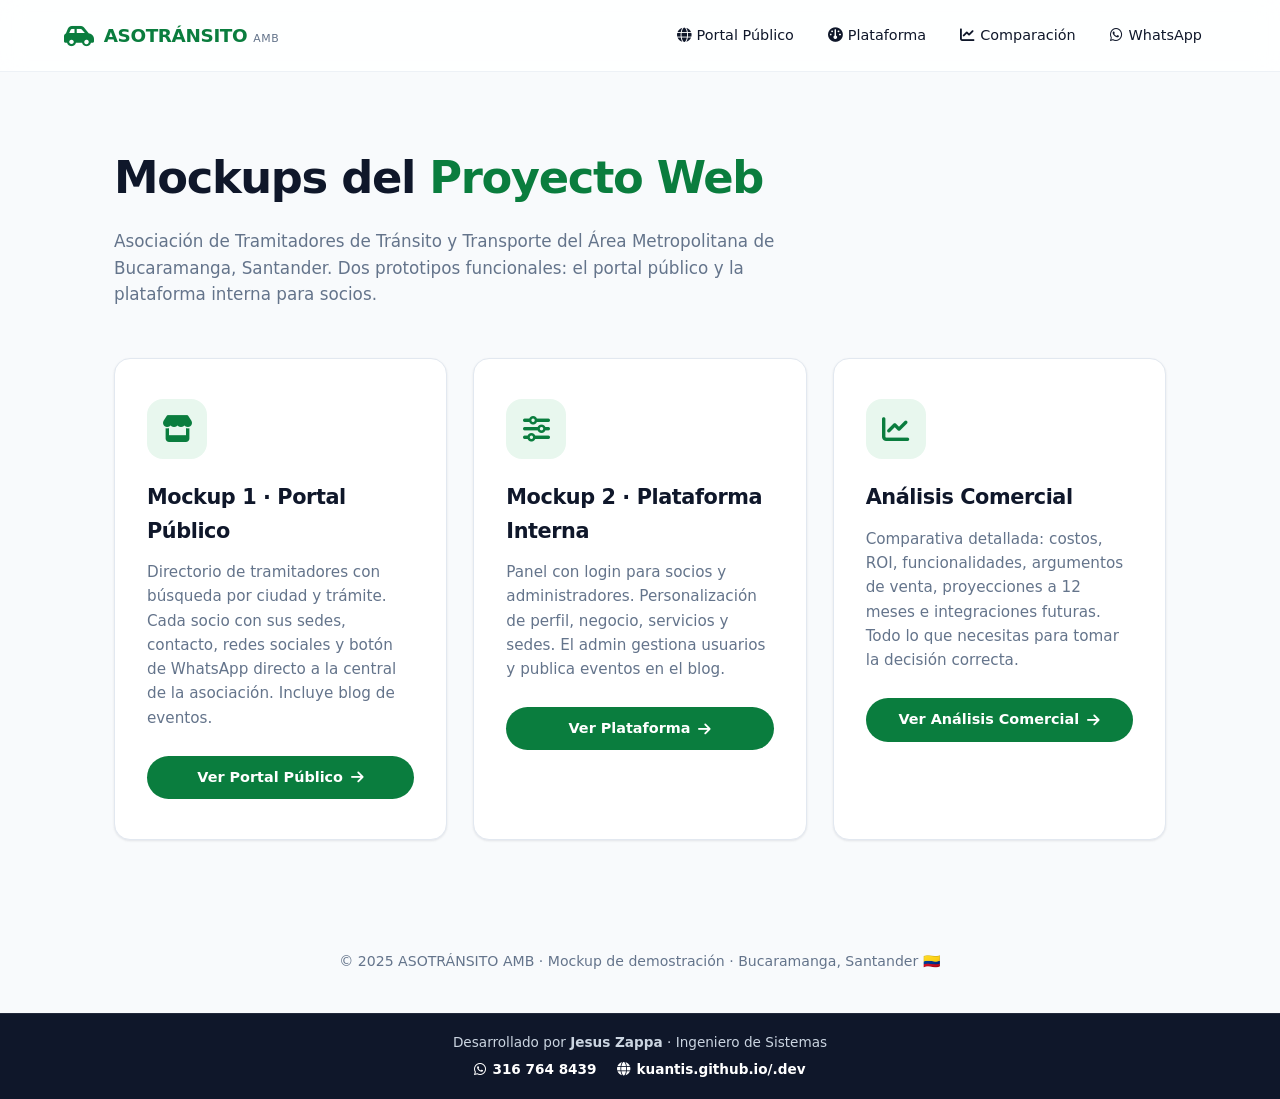
<file: index.html>
<!DOCTYPE html>
<html lang="es">
<head>
<meta charset="UTF-8">
<meta name="viewport" content="width=device-width, initial-scale=1.0">
<title>ASOTRÁNSITO AMB · Mockups del Proyecto</title>
<meta name="description" content="Mockups del portal web y plataforma interna de la Asociación de Tramitadores de Tránsito y Transporte del Área Metropolitana de Bucaramanga.">
<link rel="stylesheet" href="css/shared.css">
<link rel="stylesheet" href="https://cdnjs.cloudflare.com/ajax/libs/font-awesome/6.4.0/css/all.min.css">
<style>
  .portada { padding: 70px 24px; max-width: 1100px; margin: 0 auto; }
  .portada h1 { font-size: clamp(2rem, 4vw, 2.8rem); font-weight: 800; letter-spacing: -.03em; color: var(--dark); margin-bottom: 14px; }
  .portada h1 span { color: var(--primary); }
  .portada > p { color: var(--gray); font-size: 1.05rem; max-width: 720px; margin-bottom: 50px; }
  .cards-portada { display: grid; grid-template-columns: repeat(auto-fit, minmax(320px, 1fr)); gap: 26px; }
  .card-portada {
    background: #fff; border-radius: var(--radius); padding: 40px 32px;
    box-shadow: var(--shadow-sm); transition: all .3s var(--transition);
    border: 1px solid var(--border); position: relative; overflow: hidden;
  }
  .card-portada::before {
    content: ''; position: absolute; top: 0; left: 0; right: 0; height: 4px;
    background: linear-gradient(90deg, var(--primary), var(--accent));
    transform: scaleX(0); transform-origin: left; transition: transform .4s var(--transition);
  }
  .card-portada:hover { transform: translateY(-6px); box-shadow: var(--shadow-hover); }
  .card-portada:hover::before { transform: scaleX(1); }
  .card-icon {
    width: 60px; height: 60px; border-radius: 16px;
    background: var(--primary-light); color: var(--primary);
    display: flex; align-items: center; justify-content: center;
    font-size: 1.7rem; margin-bottom: 22px;
  }
  .card-portada h2 { color: var(--dark); margin-bottom: 12px; font-size: 1.3rem; letter-spacing: -.02em; }
  .card-portada p { color: var(--gray); margin-bottom: 26px; font-size: .95rem; line-height: 1.6; }
  .card-portada .btn { width: 100%; }
  .footer-portada { text-align: center; padding: 40px 20px; color: var(--gray); font-size: .88rem; }
</style>
</head>
<body>

<header class="main-header">
  <div class="container header-inner">
    <a href="index.html" class="logo">
      <i class="fa-solid fa-car-side"></i>
      <span>ASOTRÁNSITO <small>AMB</small></span>
    </a>
    <nav>
      <a href="mockup1.html"><i class="fa-solid fa-globe"></i> Portal Público</a>
      <a href="mockup2.html"><i class="fa-solid fa-gauge"></i> Plataforma</a>
      <a href="comparacion.html"><i class="fa-solid fa-chart-line"></i> Comparación</a>
      <a href="https://wa.me/573193053012" target="_blank"><i class="fa-brands fa-whatsapp"></i> WhatsApp</a>
    </nav>
  </div>
</header>

<main class="portada">
  <h1>Mockups del <span>Proyecto Web</span></h1>
  <p>Asociación de Tramitadores de Tránsito y Transporte del Área Metropolitana de Bucaramanga, Santander. Dos prototipos funcionales: el portal público y la plataforma interna para socios.</p>

  <div class="cards-portada">
    <div class="card-portada">
      <div class="card-icon"><i class="fa-solid fa-store"></i></div>
      <h2>Mockup 1 · Portal Público</h2>
      <p>Directorio de tramitadores con búsqueda por ciudad y trámite. Cada socio con sus sedes, contacto, redes sociales y botón de WhatsApp directo a la central de la asociación. Incluye blog de eventos.</p>
      <a href="mockup1.html" class="btn btn-primary">Ver Portal Público <i class="fa-solid fa-arrow-right"></i></a>
    </div>

    <div class="card-portada">
      <div class="card-icon"><i class="fa-solid fa-sliders"></i></div>
      <h2>Mockup 2 · Plataforma Interna</h2>
      <p>Panel con login para socios y administradores. Personalización de perfil, negocio, servicios y sedes. El admin gestiona usuarios y publica eventos en el blog.</p>
      <a href="mockup2.html" class="btn btn-primary">Ver Plataforma <i class="fa-solid fa-arrow-right"></i></a>
    </div>

    <div class="card-portada">
      <div class="card-icon"><i class="fa-solid fa-chart-line"></i></div>
      <h2>Análisis Comercial</h2>
      <p>Comparativa detallada: costos, ROI, funcionalidades, argumentos de venta, proyecciones a 12 meses e integraciones futuras. Todo lo que necesitas para tomar la decisión correcta.</p>
      <a href="comparacion.html" class="btn btn-primary">Ver Análisis Comercial <i class="fa-solid fa-arrow-right"></i></a>
    </div>
  </div>
</main>

<footer class="footer-portada">
  © 2025 ASOTRÁNSITO AMB · Mockup de demostración · Bucaramanga, Santander 🇨🇴
</footer>

<div class="dev-credit">
  <p>Desarrollado por <strong>Jesus Zappa</strong> · Ingeniero de Sistemas</p>
  <div class="dev-credit-links">
    <a href="https://wa.me/573167648439" target="_blank"><i class="fa-brands fa-whatsapp"></i> 316 764 8439</a>
    <a href="https://kuantis.github.io/.dev/" target="_blank"><i class="fa-solid fa-globe"></i> kuantis.github.io/.dev</a>
  </div>
</div>

</body>
</html>
</file>
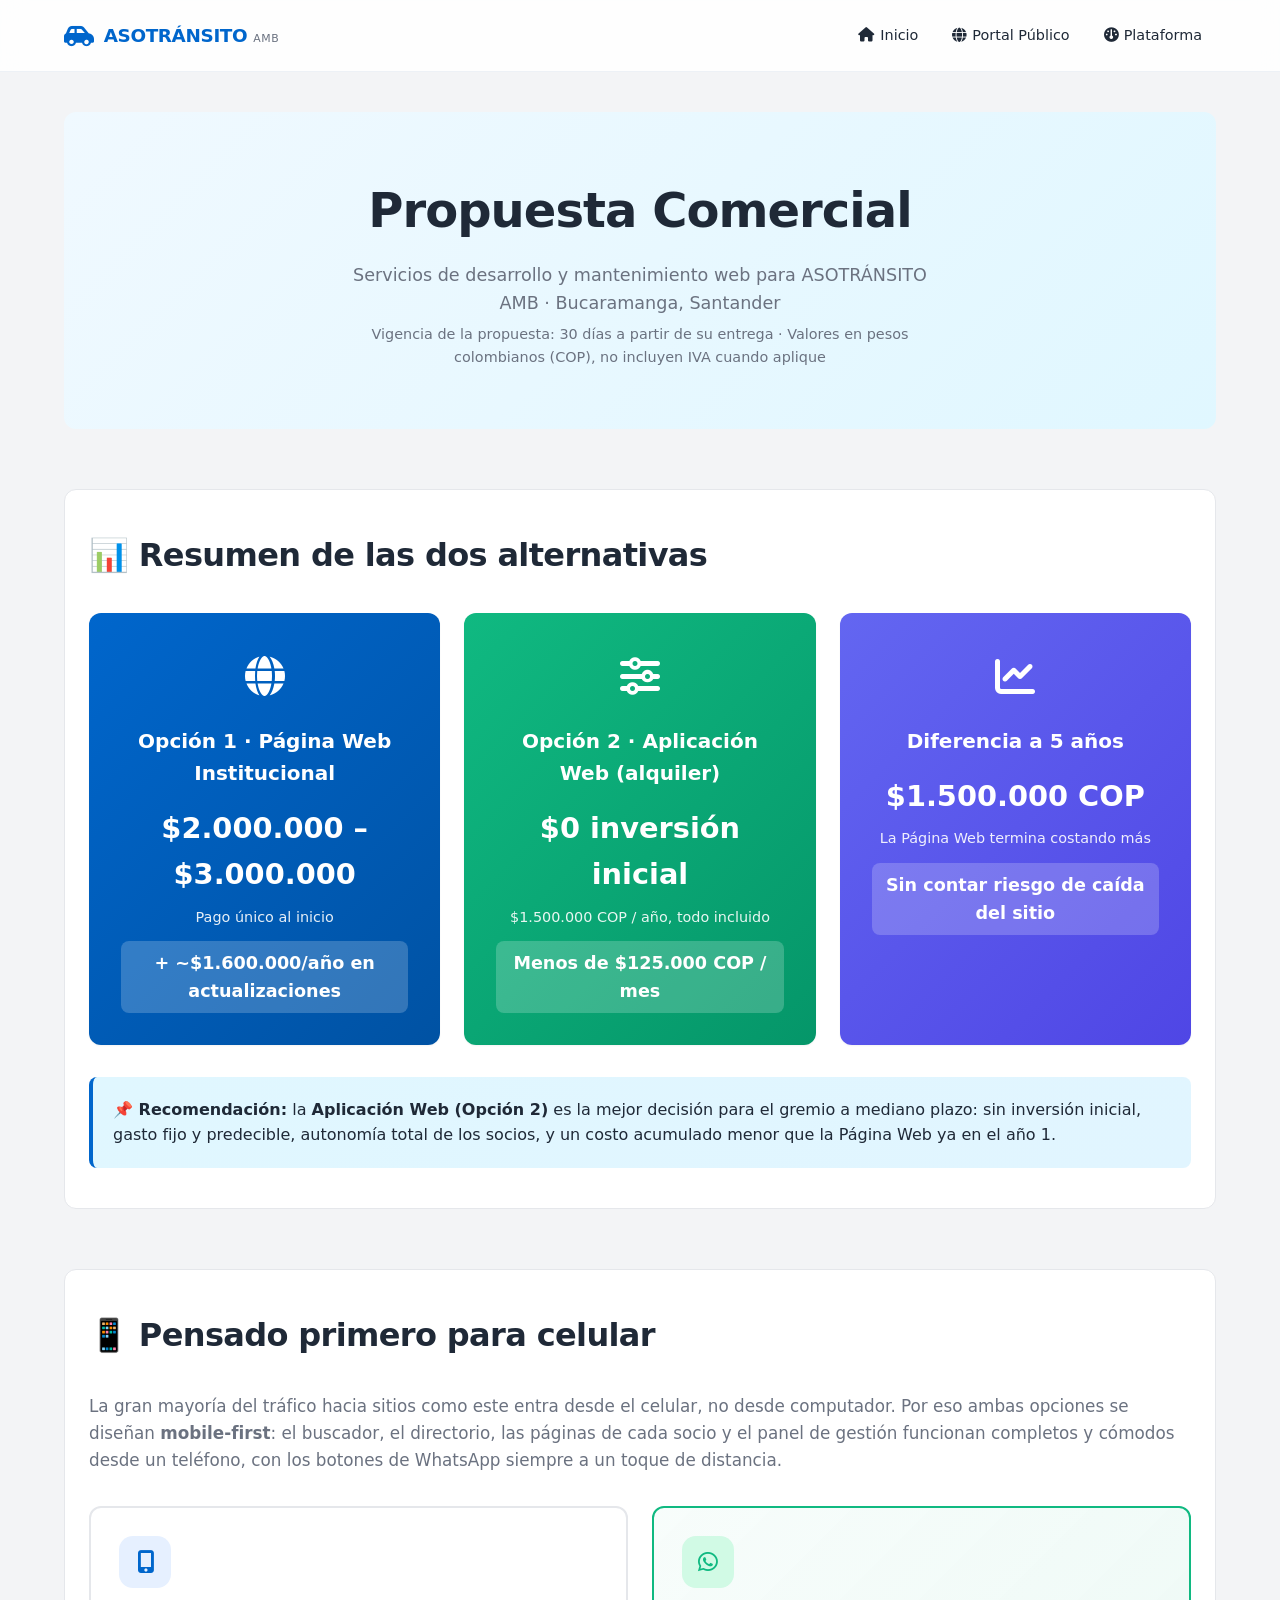
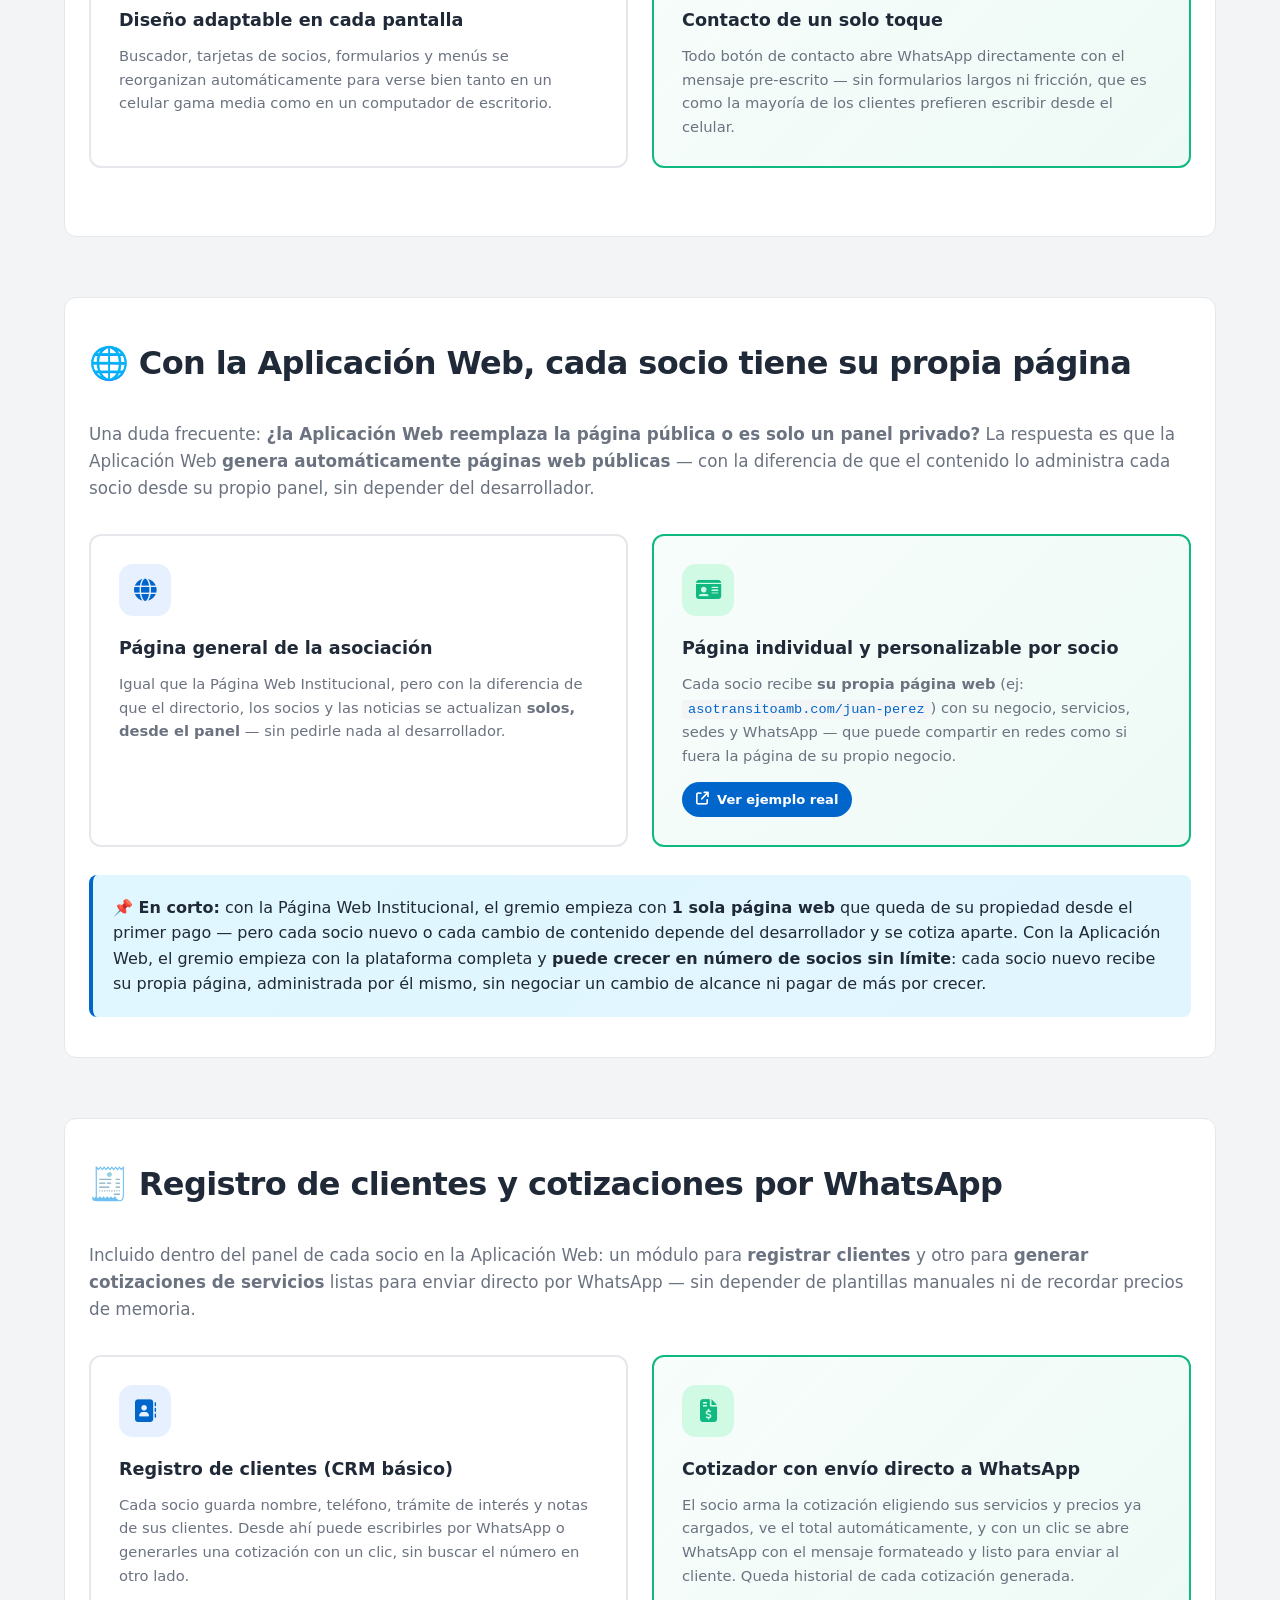
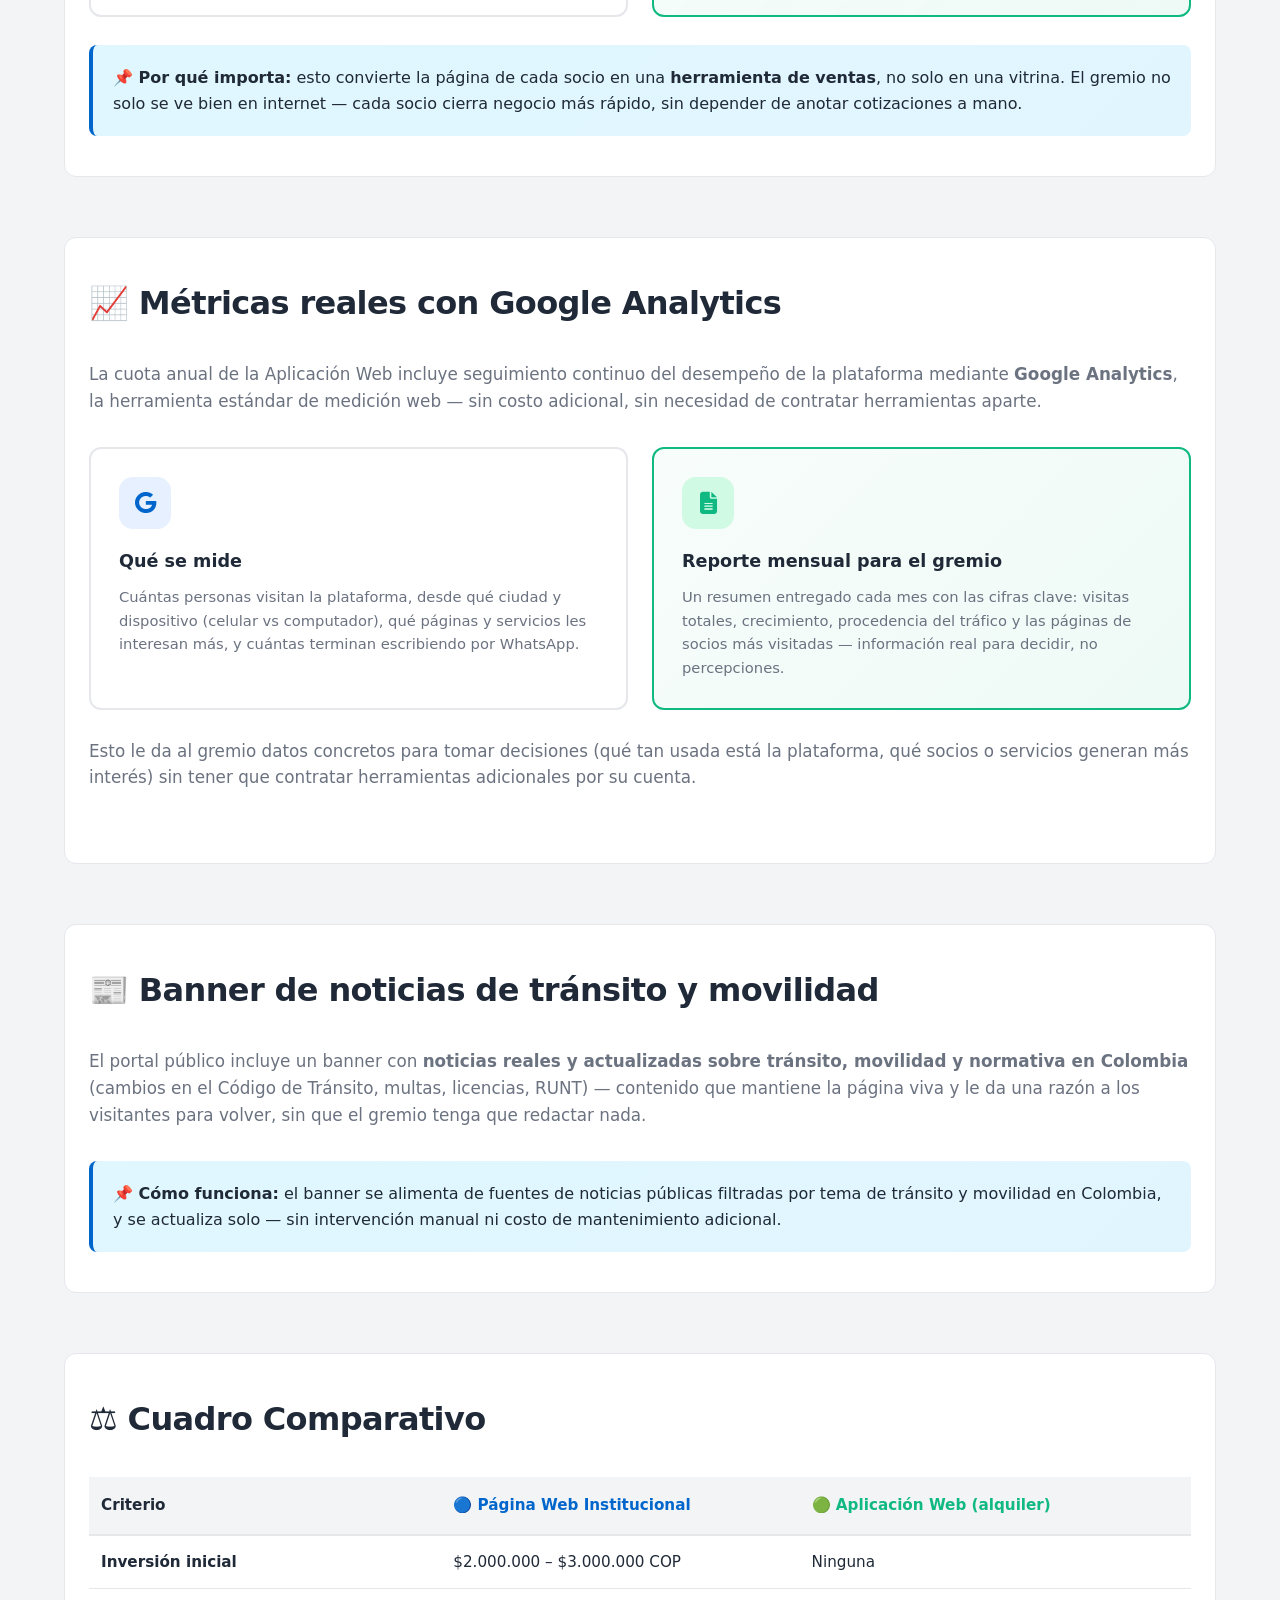
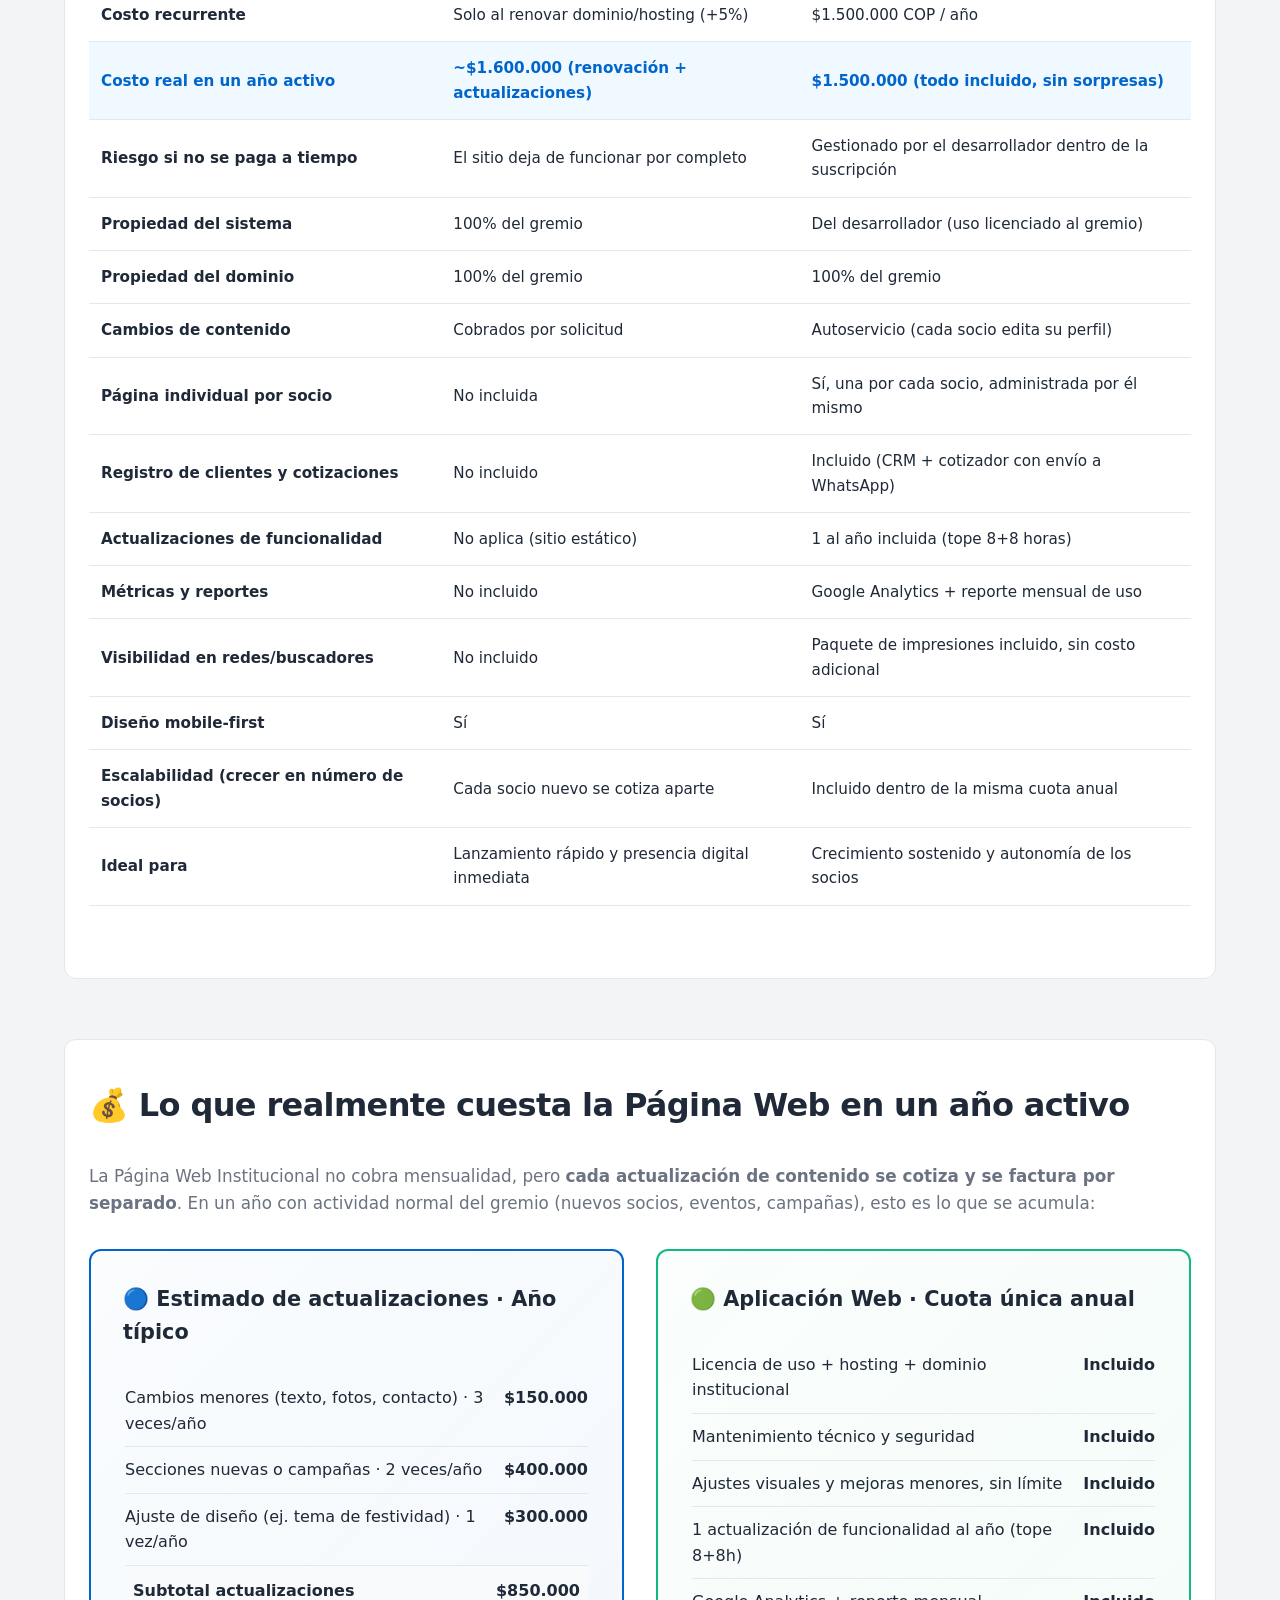
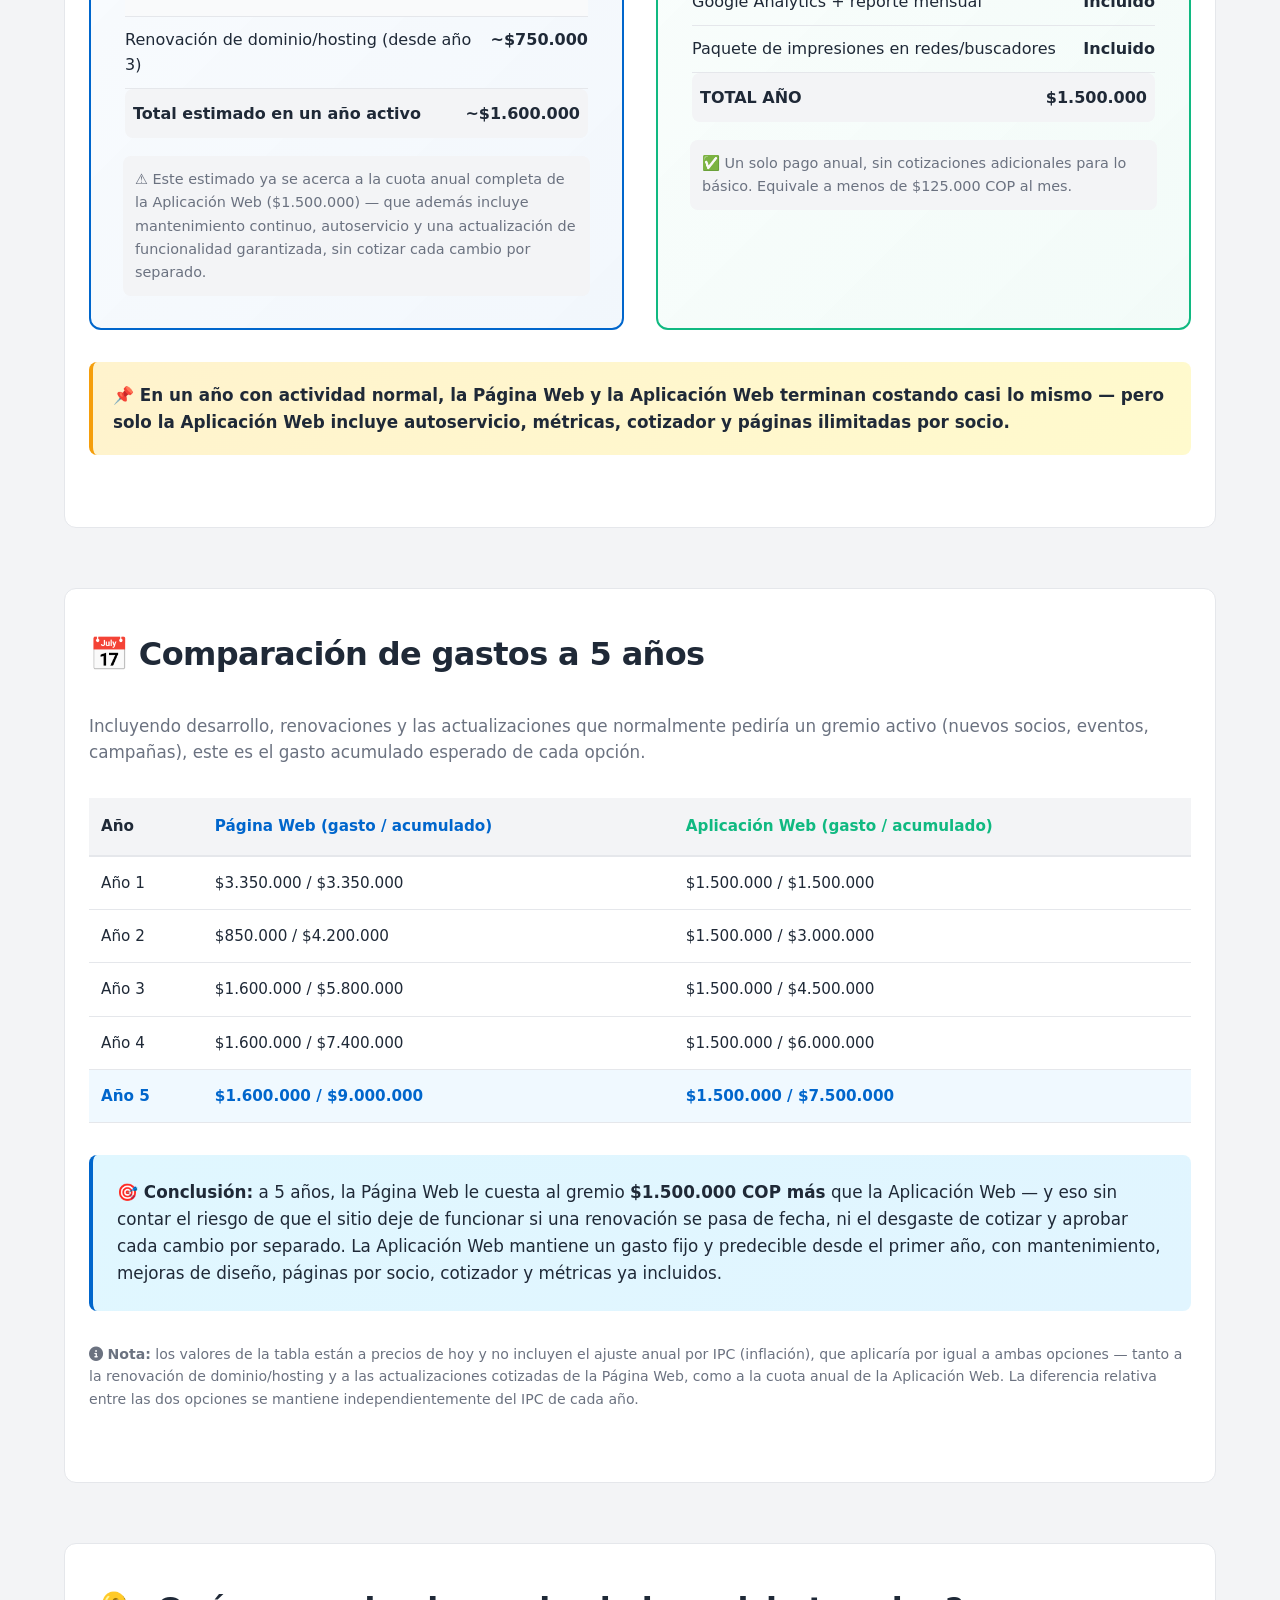
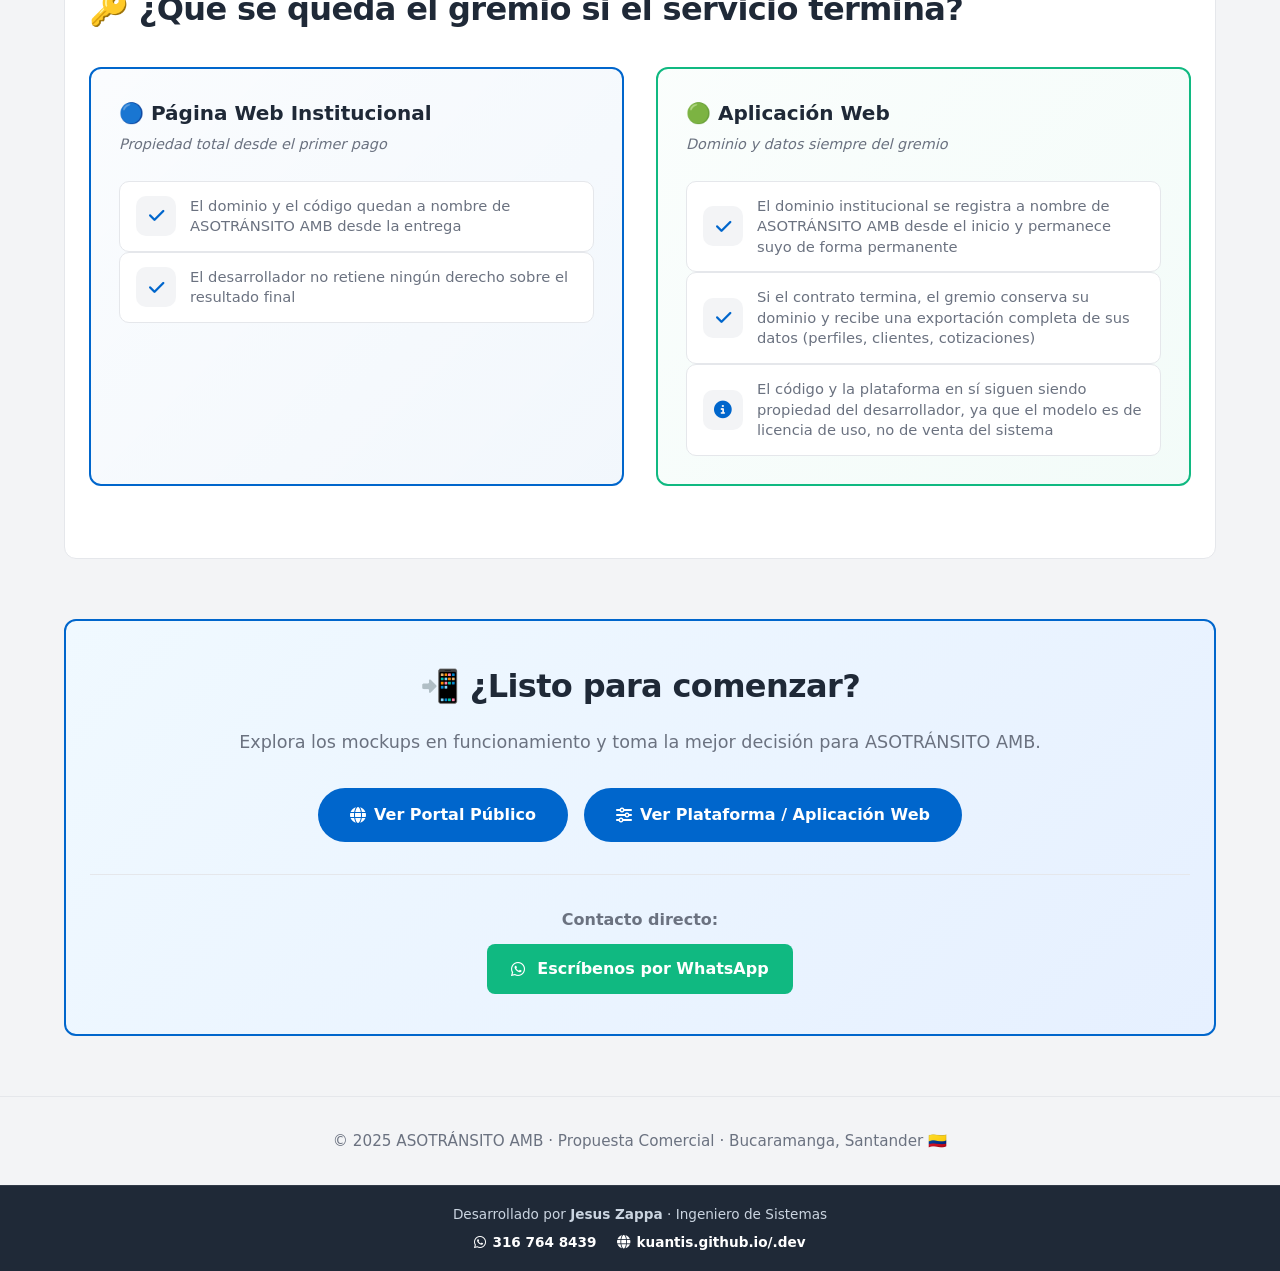
<file: comparacion.html>
<!DOCTYPE html>
<html lang="es">
<head>
  <meta charset="UTF-8">
  <meta name="viewport" content="width=device-width, initial-scale=1.0">
  <title>Propuesta Comercial · ASOTRÁNSITO AMB</title>
  <meta name="description" content="Propuesta comercial: Página Web Institucional vs Aplicación Web en alquiler. Costos reales, comparación a 5 años y por qué la Aplicación Web es la mejor inversión para el gremio.">
  <link rel="stylesheet" href="css/shared.css">
  <link rel="stylesheet" href="css/comparacion.css">
  <link rel="stylesheet" href="https://cdnjs.cloudflare.com/ajax/libs/font-awesome/6.4.0/css/all.min.css">
</head>
<body>

<header class="main-header">
  <div class="container header-inner">
    <a href="index.html" class="logo">
      <i class="fa-solid fa-car-side"></i>
      <span>ASOTRÁNSITO <small>AMB</small></span>
    </a>
    <nav>
      <a href="index.html"><i class="fa-solid fa-home"></i> Inicio</a>
      <a href="mockup1.html"><i class="fa-solid fa-globe"></i> Portal Público</a>
      <a href="mockup2.html"><i class="fa-solid fa-gauge"></i> Plataforma</a>
    </nav>
  </div>
</header>

<main class="container-comp">

  <!-- HERO -->
  <section class="hero-comp">
    <h1>Propuesta Comercial</h1>
    <p class="subtitle">Servicios de desarrollo y mantenimiento web para ASOTRÁNSITO AMB · Bucaramanga, Santander</p>
    <p class="subtitle" style="margin-top:6px;font-size:.9rem;">Vigencia de la propuesta: 30 días a partir de su entrega · Valores en pesos colombianos (COP), no incluyen IVA cuando aplique</p>
  </section>

  <!-- RESUMEN EJECUTIVO -->
  <section class="section-comp">
    <h2>📊 Resumen de las dos alternativas</h2>
    <div class="summary-boxes">
      <div class="summary-box blue">
        <div class="icon"><i class="fa-solid fa-globe"></i></div>
        <h3>Opción 1 · Página Web Institucional</h3>
        <p class="price">$2.000.000 – $3.000.000</p>
        <p class="desc">Pago único al inicio</p>
        <p class="roi">+ ~$1.600.000/año en actualizaciones</p>
      </div>
      <div class="summary-box green">
        <div class="icon"><i class="fa-solid fa-sliders"></i></div>
        <h3>Opción 2 · Aplicación Web (alquiler)</h3>
        <p class="price">$0 inversión inicial</p>
        <p class="desc">$1.500.000 COP / año, todo incluido</p>
        <p class="roi">Menos de $125.000 COP / mes</p>
      </div>
      <div class="summary-box neutral">
        <div class="icon"><i class="fa-solid fa-chart-line"></i></div>
        <h3>Diferencia a 5 años</h3>
        <p class="price">$1.500.000 COP</p>
        <p class="desc">La Página Web termina costando más</p>
        <p class="roi">Sin contar riesgo de caída del sitio</p>
      </div>
    </div>
    <div class="admin-conclusion">
      <p><strong>📌 Recomendación:</strong> la <strong>Aplicación Web (Opción 2)</strong> es la mejor decisión para el gremio a mediano plazo: sin inversión inicial, gasto fijo y predecible, autonomía total de los socios, y un costo acumulado menor que la Página Web ya en el año 1.</p>
    </div>
  </section>

  <!-- MOBILE FIRST -->
  <section class="section-comp">
    <h2>📱 Pensado primero para celular</h2>
    <p class="admin-intro">La gran mayoría del tráfico hacia sitios como este entra desde el celular, no desde computador. Por eso ambas opciones se diseñan <strong>mobile-first</strong>: el buscador, el directorio, las páginas de cada socio y el panel de gestión funcionan completos y cómodos desde un teléfono, con los botones de WhatsApp siempre a un toque de distancia.</p>
    <div class="web-publica-grid">
      <div class="web-publica-card">
        <div class="web-publica-icon"><i class="fa-solid fa-mobile-screen-button"></i></div>
        <h3>Diseño adaptable en cada pantalla</h3>
        <p>Buscador, tarjetas de socios, formularios y menús se reorganizan automáticamente para verse bien tanto en un celular gama media como en un computador de escritorio.</p>
      </div>
      <div class="web-publica-card highlight-card">
        <div class="web-publica-icon"><i class="fa-brands fa-whatsapp"></i></div>
        <h3>Contacto de un solo toque</h3>
        <p>Todo botón de contacto abre WhatsApp directamente con el mensaje pre-escrito — sin formularios largos ni fricción, que es como la mayoría de los clientes prefieren escribir desde el celular.</p>
      </div>
    </div>
  </section>

  <!-- LA APLICACIÓN WEB TAMBIÉN GENERA PÁGINA PROPIA POR SOCIO -->
  <section class="section-comp">
    <h2>🌐 Con la Aplicación Web, cada socio tiene su propia página</h2>
    <p class="admin-intro">Una duda frecuente: <strong>¿la Aplicación Web reemplaza la página pública o es solo un panel privado?</strong> La respuesta es que la Aplicación Web <strong>genera automáticamente páginas web públicas</strong> — con la diferencia de que el contenido lo administra cada socio desde su propio panel, sin depender del desarrollador.</p>

    <div class="web-publica-grid">
      <div class="web-publica-card">
        <div class="web-publica-icon"><i class="fa-solid fa-globe"></i></div>
        <h3>Página general de la asociación</h3>
        <p>Igual que la Página Web Institucional, pero con la diferencia de que el directorio, los socios y las noticias se actualizan <strong>solos, desde el panel</strong> — sin pedirle nada al desarrollador.</p>
      </div>
      <div class="web-publica-card highlight-card">
        <div class="web-publica-icon"><i class="fa-solid fa-id-card"></i></div>
        <h3>Página individual y personalizable por socio</h3>
        <p>Cada socio recibe <strong>su propia página web</strong> (ej: <code>asotransitoamb.com/juan-perez</code>) con su negocio, servicios, sedes y WhatsApp — que puede compartir en redes como si fuera la página de su propio negocio.</p>
        <a href="perfil.html?socio=juan-perez" target="_blank" class="btn btn-primary btn-sm" style="margin-top:14px;">
          <i class="fa-solid fa-arrow-up-right-from-square"></i> Ver ejemplo real
        </a>
      </div>
    </div>

    <div class="admin-conclusion">
      <p><strong>📌 En corto:</strong> con la Página Web Institucional, el gremio empieza con <strong>1 sola página web</strong> que queda de su propiedad desde el primer pago — pero cada socio nuevo o cada cambio de contenido depende del desarrollador y se cotiza aparte. Con la Aplicación Web, el gremio empieza con la plataforma completa y <strong>puede crecer en número de socios sin límite</strong>: cada socio nuevo recibe su propia página, administrada por él mismo, sin negociar un cambio de alcance ni pagar de más por crecer.</p>
    </div>
  </section>

  <!-- CLIENTES Y COTIZACIONES -->
  <section class="section-comp">
    <h2>🧾 Registro de clientes y cotizaciones por WhatsApp</h2>
    <p class="admin-intro">Incluido dentro del panel de cada socio en la Aplicación Web: un módulo para <strong>registrar clientes</strong> y otro para <strong>generar cotizaciones de servicios</strong> listas para enviar directo por WhatsApp — sin depender de plantillas manuales ni de recordar precios de memoria.</p>

    <div class="web-publica-grid">
      <div class="web-publica-card">
        <div class="web-publica-icon"><i class="fa-solid fa-address-book"></i></div>
        <h3>Registro de clientes (CRM básico)</h3>
        <p>Cada socio guarda nombre, teléfono, trámite de interés y notas de sus clientes. Desde ahí puede escribirles por WhatsApp o generarles una cotización con un clic, sin buscar el número en otro lado.</p>
      </div>
      <div class="web-publica-card highlight-card">
        <div class="web-publica-icon"><i class="fa-solid fa-file-invoice-dollar"></i></div>
        <h3>Cotizador con envío directo a WhatsApp</h3>
        <p>El socio arma la cotización eligiendo sus servicios y precios ya cargados, ve el total automáticamente, y con un clic se abre WhatsApp con el mensaje formateado y listo para enviar al cliente. Queda historial de cada cotización generada.</p>
      </div>
    </div>

    <div class="admin-conclusion">
      <p><strong>📌 Por qué importa:</strong> esto convierte la página de cada socio en una <strong>herramienta de ventas</strong>, no solo en una vitrina. El gremio no solo se ve bien en internet — cada socio cierra negocio más rápido, sin depender de anotar cotizaciones a mano.</p>
    </div>
  </section>

  <!-- MÉTRICAS DE GOOGLE -->
  <section class="section-comp">
    <h2>📈 Métricas reales con Google Analytics</h2>
    <p class="admin-intro">La cuota anual de la Aplicación Web incluye seguimiento continuo del desempeño de la plataforma mediante <strong>Google Analytics</strong>, la herramienta estándar de medición web — sin costo adicional, sin necesidad de contratar herramientas aparte.</p>

    <div class="web-publica-grid">
      <div class="web-publica-card">
        <div class="web-publica-icon"><i class="fa-brands fa-google"></i></div>
        <h3>Qué se mide</h3>
        <p>Cuántas personas visitan la plataforma, desde qué ciudad y dispositivo (celular vs computador), qué páginas y servicios les interesan más, y cuántas terminan escribiendo por WhatsApp.</p>
      </div>
      <div class="web-publica-card highlight-card">
        <div class="web-publica-icon"><i class="fa-solid fa-file-lines"></i></div>
        <h3>Reporte mensual para el gremio</h3>
        <p>Un resumen entregado cada mes con las cifras clave: visitas totales, crecimiento, procedencia del tráfico y las páginas de socios más visitadas — información real para decidir, no percepciones.</p>
      </div>
    </div>
    <p class="admin-intro" style="margin-top:20px;">Esto le da al gremio datos concretos para tomar decisiones (qué tan usada está la plataforma, qué socios o servicios generan más interés) sin tener que contratar herramientas adicionales por su cuenta.</p>
  </section>

  <!-- NOTICIAS DE TRÁNSITO -->
  <section class="section-comp">
    <h2>📰 Banner de noticias de tránsito y movilidad</h2>
    <p class="admin-intro">El portal público incluye un banner con <strong>noticias reales y actualizadas sobre tránsito, movilidad y normativa en Colombia</strong> (cambios en el Código de Tránsito, multas, licencias, RUNT) — contenido que mantiene la página viva y le da una razón a los visitantes para volver, sin que el gremio tenga que redactar nada.</p>
    <div class="admin-conclusion">
      <p><strong>📌 Cómo funciona:</strong> el banner se alimenta de fuentes de noticias públicas filtradas por tema de tránsito y movilidad en Colombia, y se actualiza solo — sin intervención manual ni costo de mantenimiento adicional.</p>
    </div>
  </section>

  <!-- CUADRO COMPARATIVO -->
  <section class="section-comp">
    <h2>⚖️ Cuadro Comparativo</h2>
    <div class="comparison-table-wrapper">
      <table class="comparison-table">
        <thead>
          <tr>
            <th>Criterio</th>
            <th class="col-portal">🔵 Página Web Institucional</th>
            <th class="col-plataforma">🟢 Aplicación Web (alquiler)</th>
          </tr>
        </thead>
        <tbody>
          <tr>
            <td><strong>Inversión inicial</strong></td>
            <td>$2.000.000 – $3.000.000 COP</td>
            <td>Ninguna</td>
          </tr>
          <tr>
            <td><strong>Costo recurrente</strong></td>
            <td>Solo al renovar dominio/hosting (+5%)</td>
            <td>$1.500.000 COP / año</td>
          </tr>
          <tr class="highlight-row">
            <td><strong>Costo real en un año activo</strong></td>
            <td>~$1.600.000 (renovación + actualizaciones)</td>
            <td>$1.500.000 (todo incluido, sin sorpresas)</td>
          </tr>
          <tr>
            <td><strong>Riesgo si no se paga a tiempo</strong></td>
            <td>El sitio deja de funcionar por completo</td>
            <td>Gestionado por el desarrollador dentro de la suscripción</td>
          </tr>
          <tr>
            <td><strong>Propiedad del sistema</strong></td>
            <td>100% del gremio</td>
            <td>Del desarrollador (uso licenciado al gremio)</td>
          </tr>
          <tr>
            <td><strong>Propiedad del dominio</strong></td>
            <td>100% del gremio</td>
            <td>100% del gremio</td>
          </tr>
          <tr>
            <td><strong>Cambios de contenido</strong></td>
            <td>Cobrados por solicitud</td>
            <td>Autoservicio (cada socio edita su perfil)</td>
          </tr>
          <tr>
            <td><strong>Página individual por socio</strong></td>
            <td>No incluida</td>
            <td>Sí, una por cada socio, administrada por él mismo</td>
          </tr>
          <tr>
            <td><strong>Registro de clientes y cotizaciones</strong></td>
            <td>No incluido</td>
            <td>Incluido (CRM + cotizador con envío a WhatsApp)</td>
          </tr>
          <tr>
            <td><strong>Actualizaciones de funcionalidad</strong></td>
            <td>No aplica (sitio estático)</td>
            <td>1 al año incluida (tope 8+8 horas)</td>
          </tr>
          <tr>
            <td><strong>Métricas y reportes</strong></td>
            <td>No incluido</td>
            <td>Google Analytics + reporte mensual de uso</td>
          </tr>
          <tr>
            <td><strong>Visibilidad en redes/buscadores</strong></td>
            <td>No incluido</td>
            <td>Paquete de impresiones incluido, sin costo adicional</td>
          </tr>
          <tr>
            <td><strong>Diseño mobile-first</strong></td>
            <td>Sí</td>
            <td>Sí</td>
          </tr>
          <tr>
            <td><strong>Escalabilidad (crecer en número de socios)</strong></td>
            <td>Cada socio nuevo se cotiza aparte</td>
            <td>Incluido dentro de la misma cuota anual</td>
          </tr>
          <tr>
            <td><strong>Ideal para</strong></td>
            <td>Lanzamiento rápido y presencia digital inmediata</td>
            <td>Crecimiento sostenido y autonomía de los socios</td>
          </tr>
        </tbody>
      </table>
    </div>
  </section>

  <!-- DESGLOSE: ESTIMADO DE ACTUALIZACIONES PÁGINA WEB -->
  <section class="section-comp">
    <h2>💰 Lo que realmente cuesta la Página Web en un año activo</h2>
    <p class="admin-intro">La Página Web Institucional no cobra mensualidad, pero <strong>cada actualización de contenido se cotiza y se factura por separado</strong>. En un año con actividad normal del gremio (nuevos socios, eventos, campañas), esto es lo que se acumula:</p>

    <div class="costs-container">
      <div class="cost-box portal-cost">
        <h3>🔵 Estimado de actualizaciones · Año típico</h3>
        <table class="cost-table">
          <tr>
            <td>Cambios menores (texto, fotos, contacto) · 3 veces/año</td>
            <td class="price">$150.000</td>
          </tr>
          <tr>
            <td>Secciones nuevas o campañas · 2 veces/año</td>
            <td class="price">$400.000</td>
          </tr>
          <tr>
            <td>Ajuste de diseño (ej. tema de festividad) · 1 vez/año</td>
            <td class="price">$300.000</td>
          </tr>
          <tr class="subtotal-row">
            <td><strong>Subtotal actualizaciones</strong></td>
            <td><strong class="price">$850.000</strong></td>
          </tr>
          <tr>
            <td>Renovación de dominio/hosting (desde año 3)</td>
            <td class="price">~$750.000</td>
          </tr>
          <tr class="total-row">
            <td><strong>Total estimado en un año activo</strong></td>
            <td><strong>~$1.600.000</strong></td>
          </tr>
        </table>
        <p class="note">⚠️ Este estimado ya se acerca a la cuota anual completa de la Aplicación Web ($1.500.000) — que además incluye mantenimiento continuo, autoservicio y una actualización de funcionalidad garantizada, sin cotizar cada cambio por separado.</p>
      </div>

      <div class="cost-box platform-cost">
        <h3>🟢 Aplicación Web · Cuota única anual</h3>
        <table class="cost-table">
          <tr>
            <td>Licencia de uso + hosting + dominio institucional</td>
            <td class="price">Incluido</td>
          </tr>
          <tr>
            <td>Mantenimiento técnico y seguridad</td>
            <td class="price">Incluido</td>
          </tr>
          <tr>
            <td>Ajustes visuales y mejoras menores, sin límite</td>
            <td class="price">Incluido</td>
          </tr>
          <tr>
            <td>1 actualización de funcionalidad al año (tope 8+8h)</td>
            <td class="price">Incluido</td>
          </tr>
          <tr>
            <td>Google Analytics + reporte mensual</td>
            <td class="price">Incluido</td>
          </tr>
          <tr>
            <td>Paquete de impresiones en redes/buscadores</td>
            <td class="price">Incluido</td>
          </tr>
          <tr class="total-row">
            <td><strong>TOTAL AÑO</strong></td>
            <td><strong>$1.500.000</strong></td>
          </tr>
        </table>
        <p class="note">✅ Un solo pago anual, sin cotizaciones adicionales para lo básico. Equivale a menos de $125.000 COP al mes.</p>
      </div>
    </div>

    <div class="cost-comparison-highlight">
      <p><strong>📌 En un año con actividad normal, la Página Web y la Aplicación Web terminan costando casi lo mismo — pero solo la Aplicación Web incluye autoservicio, métricas, cotizador y páginas ilimitadas por socio.</strong></p>
    </div>
  </section>

  <!-- COMPARACIÓN A 5 AÑOS -->
  <section class="section-comp">
    <h2>📅 Comparación de gastos a 5 años</h2>
    <p class="admin-intro">Incluyendo desarrollo, renovaciones y las actualizaciones que normalmente pediría un gremio activo (nuevos socios, eventos, campañas), este es el gasto acumulado esperado de cada opción.</p>

    <div class="comparison-table-wrapper">
      <table class="comparison-table">
        <thead>
          <tr>
            <th>Año</th>
            <th class="col-portal">Página Web (gasto / acumulado)</th>
            <th class="col-plataforma">Aplicación Web (gasto / acumulado)</th>
          </tr>
        </thead>
        <tbody>
          <tr><td>Año 1</td><td>$3.350.000 / $3.350.000</td><td>$1.500.000 / $1.500.000</td></tr>
          <tr><td>Año 2</td><td>$850.000 / $4.200.000</td><td>$1.500.000 / $3.000.000</td></tr>
          <tr><td>Año 3</td><td>$1.600.000 / $5.800.000</td><td>$1.500.000 / $4.500.000</td></tr>
          <tr><td>Año 4</td><td>$1.600.000 / $7.400.000</td><td>$1.500.000 / $6.000.000</td></tr>
          <tr class="highlight-row"><td><strong>Año 5</strong></td><td><strong>$1.600.000 / $9.000.000</strong></td><td><strong>$1.500.000 / $7.500.000</strong></td></tr>
        </tbody>
      </table>
    </div>

    <div class="roi-conclusion">
      <p><strong>🎯 Conclusión:</strong> a 5 años, la Página Web le cuesta al gremio <strong>$1.500.000 COP más</strong> que la Aplicación Web — y eso sin contar el riesgo de que el sitio deje de funcionar si una renovación se pasa de fecha, ni el desgaste de cotizar y aprobar cada cambio por separado. La Aplicación Web mantiene un gasto fijo y predecible desde el primer año, con mantenimiento, mejoras de diseño, páginas por socio, cotizador y métricas ya incluidos.</p>
    </div>

    <p class="admin-intro" style="margin-top:20px;font-size:.88rem;">
      <i class="fa-solid fa-circle-info"></i> <strong>Nota:</strong> los valores de la tabla están a precios de hoy y no incluyen el ajuste anual por IPC (inflación), que aplicaría por igual a ambas opciones — tanto a la renovación de dominio/hosting y a las actualizaciones cotizadas de la Página Web, como a la cuota anual de la Aplicación Web. La diferencia relativa entre las dos opciones se mantiene independientemente del IPC de cada año.
    </p>
  </section>

  <!-- CONDICIÓN DE PROPIEDAD -->
  <section class="section-comp">
    <h2>🔑 ¿Qué se queda el gremio si el servicio termina?</h2>
    <div class="admin-flow-container">
      <div class="admin-flow-box portal-flow">
        <h3>🔵 Página Web Institucional</h3>
        <p class="admin-flow-subtitle">Propiedad total desde el primer pago</p>
        <div class="flow-steps">
          <div class="flow-step">
            <div class="flow-icon"><i class="fa-solid fa-check"></i></div>
            <p>El dominio y el código quedan a nombre de ASOTRÁNSITO AMB desde la entrega</p>
          </div>
          <div class="flow-step">
            <div class="flow-icon"><i class="fa-solid fa-check"></i></div>
            <p>El desarrollador no retiene ningún derecho sobre el resultado final</p>
          </div>
        </div>
      </div>

      <div class="admin-flow-box platform-flow">
        <h3>🟢 Aplicación Web</h3>
        <p class="admin-flow-subtitle">Dominio y datos siempre del gremio</p>
        <div class="flow-steps">
          <div class="flow-step">
            <div class="flow-icon"><i class="fa-solid fa-check"></i></div>
            <p>El dominio institucional se registra a nombre de ASOTRÁNSITO AMB desde el inicio y permanece suyo de forma permanente</p>
          </div>
          <div class="flow-step">
            <div class="flow-icon"><i class="fa-solid fa-check"></i></div>
            <p>Si el contrato termina, el gremio conserva su dominio y recibe una exportación completa de sus datos (perfiles, clientes, cotizaciones)</p>
          </div>
          <div class="flow-step">
            <div class="flow-icon"><i class="fa-solid fa-circle-info"></i></div>
            <p>El código y la plataforma en sí siguen siendo propiedad del desarrollador, ya que el modelo es de licencia de uso, no de venta del sistema</p>
          </div>
        </div>
      </div>
    </div>
  </section>

  <!-- CALL TO ACTION -->
  <section class="section-comp cta-section">
    <h2>📲 ¿Listo para comenzar?</h2>
    <p class="cta-text">Explora los mockups en funcionamiento y toma la mejor decisión para ASOTRÁNSITO AMB.</p>

    <div class="cta-buttons">
      <a href="mockup1.html" class="btn btn-primary btn-large">
        <i class="fa-solid fa-globe"></i> Ver Portal Público
      </a>
      <a href="mockup2.html" class="btn btn-primary btn-large">
        <i class="fa-solid fa-sliders"></i> Ver Plataforma / Aplicación Web
      </a>
    </div>

    <div class="cta-contact">
      <p><strong>Contacto directo:</strong></p>
      <a href="https://wa.me/573193053012" class="contact-link">
        <i class="fa-brands fa-whatsapp"></i> Escríbenos por WhatsApp
      </a>
    </div>
  </section>

</main>

<footer class="main-footer">
  <p>© 2025 ASOTRÁNSITO AMB · Propuesta Comercial · Bucaramanga, Santander 🇨🇴</p>
</footer>

<div class="dev-credit">
  <p>Desarrollado por <strong>Jesus Zappa</strong> · Ingeniero de Sistemas</p>
  <div class="dev-credit-links">
    <a href="https://wa.me/573167648439" target="_blank"><i class="fa-brands fa-whatsapp"></i> 316 764 8439</a>
    <a href="https://kuantis.github.io/.dev/" target="_blank"><i class="fa-solid fa-globe"></i> kuantis.github.io/.dev</a>
  </div>
</div>

</body>
</html>
</file>
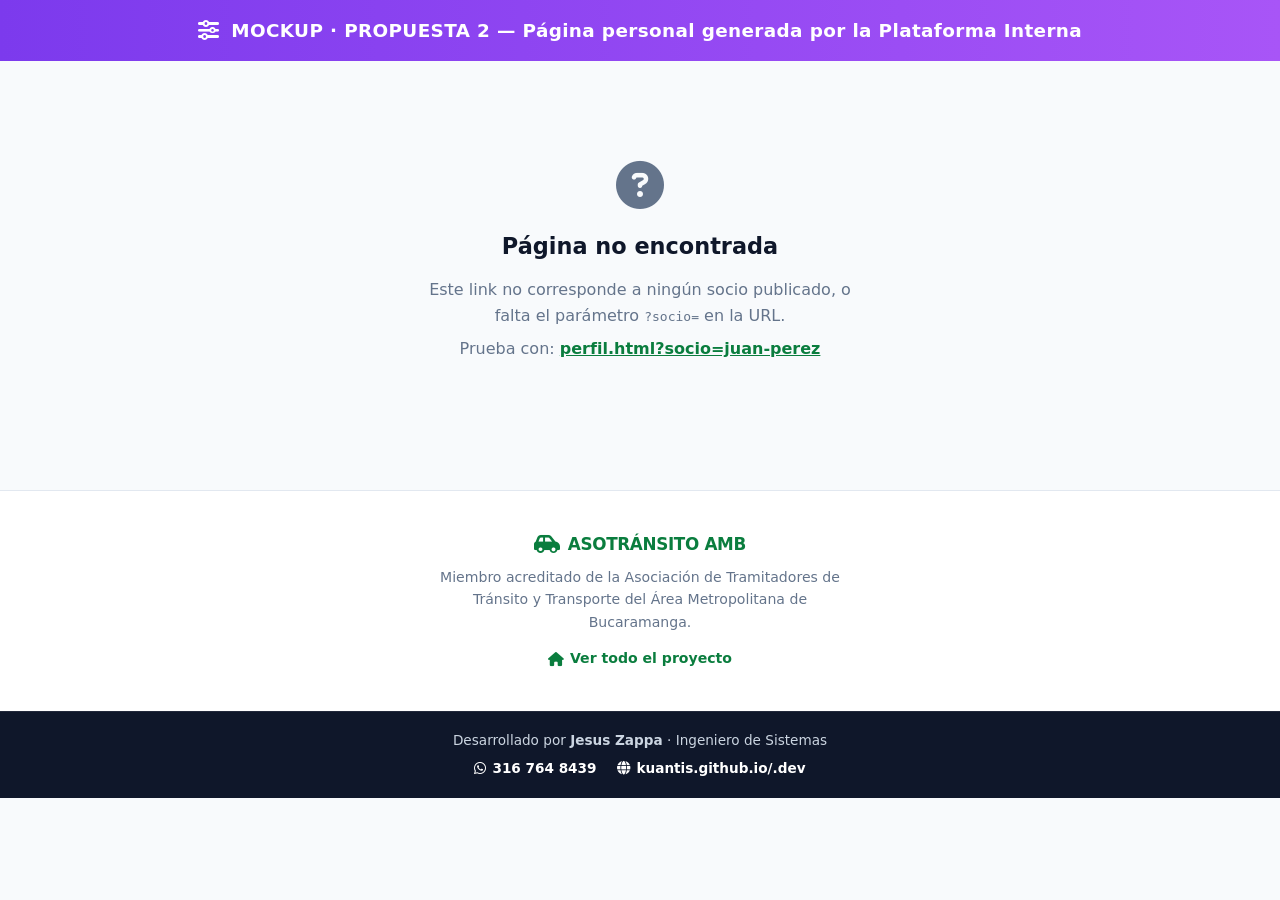
<file: perfil.html>
<!DOCTYPE html>
<html lang="es">
<head>
<meta charset="UTF-8">
<meta name="viewport" content="width=device-width, initial-scale=1.0">
<title>Página del negocio · ASOTRÁNSITO AMB</title>
<meta name="description" content="Página personal de negocio de un socio de ASOTRÁNSITO AMB.">
<link rel="stylesheet" href="css/shared.css">
<link rel="stylesheet" href="css/perfil.css">
<link rel="stylesheet" href="https://cdnjs.cloudflare.com/ajax/libs/font-awesome/6.4.0/css/all.min.css">
</head>
<body class="perfil-body">

<div class="propuesta-banner propuesta-2">
  <i class="fa-solid fa-sliders"></i>
  <span>MOCKUP · PROPUESTA 2 — Página personal generada por la Plataforma Interna</span>
</div>

<div id="perfilContenido">
  <!-- Se rellena por JS según ?socio= en la URL -->
</div>

<footer class="perfil-footer">
  <div class="perfil-footer-logo"><i class="fa-solid fa-car-side"></i> ASOTRÁNSITO AMB</div>
  <p>Miembro acreditado de la Asociación de Tramitadores de Tránsito y Transporte del Área Metropolitana de Bucaramanga.</p>
  <a href="index.html"><i class="fa-solid fa-house"></i> Ver todo el proyecto</a>
</footer>

<div class="dev-credit">
  <p>Desarrollado por <strong>Jesus Zappa</strong> · Ingeniero de Sistemas</p>
  <div class="dev-credit-links">
    <a href="https://wa.me/573167648439" target="_blank"><i class="fa-brands fa-whatsapp"></i> 316 764 8439</a>
    <a href="https://kuantis.github.io/.dev/" target="_blank"><i class="fa-solid fa-globe"></i> kuantis.github.io/.dev</a>
  </div>
</div>

<script src="js/socios-data.js"></script>
<script>
function abrirWhatsAppSocio(numero, negocio) {
  const msg = `Hola, buen día. Vi tu página de ${negocio} en ASOTRÁNSITO AMB y quisiera más información.`;
  window.open(`https://wa.me/57${numero}?text=${encodeURIComponent(msg)}`, '_blank');
}

function mapaEmbedUrl(direccion) {
  return `https://www.google.com/maps?q=${encodeURIComponent(direccion)}&output=embed`;
}

(function renderPerfil() {
  const params = new URLSearchParams(location.search);
  const slug = params.get('socio');
  const cont = document.getElementById('perfilContenido');
  const socio = slug && SOCIOS_DB[slug];

  if (!socio) {
    cont.innerHTML = `
      <div class="perfil-vacio">
        <i class="fa-solid fa-circle-question"></i>
        <h1>Página no encontrada</h1>
        <p>Este link no corresponde a ningún socio publicado, o falta el parámetro <code>?socio=</code> en la URL.</p>
        <p class="perfil-ejemplo">Prueba con: <a href="perfil.html?socio=juan-perez">perfil.html?socio=juan-perez</a></p>
      </div>
    `;
    return;
  }

  const acento = socio.colorAcento || '#0a7d3e';

  cont.innerHTML = `
    <header class="perfil-hero" style="--avatar-border:${acento};">
      <img class="perfil-avatar" src="https://ui-avatars.com/api/?name=${encodeURIComponent(socio.negocio)}&background=${acento.replace('#','')}&color=fff&size=128" alt="">
      <div class="perfil-acreditado">
        <span class="acreditado-icon"><i class="fa-solid fa-check"></i></span>
        <span>Miembro acreditado de <strong>ASOTRÁNSITO AMB</strong></span>
      </div>
      <h1>${socio.negocio}</h1>
      <p class="perfil-nombre-socio"><i class="fa-solid fa-user"></i> ${socio.nombre} · <i class="fa-solid fa-location-dot"></i> ${socio.ciudad}</p>
      ${socio.bio ? `<p class="perfil-bio" style="color:${acento};">"${socio.bio}"</p>` : ''}
      <p class="perfil-descripcion">${socio.descripcion}</p>
      <button class="btn btn-whatsapp btn-lg" onclick="abrirWhatsAppSocio('${socio.redes.whatsapp}', '${socio.negocio.replace(/'/g, "\\'")}')">
        <i class="fa-brands fa-whatsapp"></i> Escribir por WhatsApp
      </button>
    </header>

    <section class="perfil-seccion">
      <h2><i class="fa-solid fa-screwdriver-wrench"></i> Servicios</h2>
      <div class="perfil-servicios">
        ${socio.servicios.map(s => `
          <div class="perfil-servicio-card">
            <i class="fa-solid fa-check-circle"></i>
            <div>
              <strong>${s.nombre}</strong>
              <small>${s.precio}</small>
            </div>
          </div>
        `).join('')}
      </div>
    </section>

    <section class="perfil-seccion">
      <h2><i class="fa-solid fa-location-dot"></i> Sedes</h2>
      <div class="perfil-sedes">
        ${socio.sedes.map(s => `
          <div class="perfil-sede-card">
            <div style="display:flex;gap:12px;align-items:flex-start;">
              <i class="fa-solid fa-building"></i>
              <div>
                <strong>${s.nombre}</strong>
                <small>${s.dir}</small>
                <small><i class="fa-regular fa-clock"></i> ${s.horario}</small>
              </div>
            </div>
            <div class="mapa-sede">
              <iframe src="${mapaEmbedUrl(s.dir)}" loading="lazy" referrerpolicy="no-referrer-when-downgrade" title="Ubicación: ${s.dir}"></iframe>
            </div>
          </div>
        `).join('')}
      </div>
    </section>

    <section class="perfil-seccion">
      <h2><i class="fa-solid fa-share-nodes"></i> Redes sociales</h2>
      <div class="perfil-redes">
        ${socio.redes.facebook ? `<a href="https://${socio.redes.facebook}" target="_blank"><i class="fa-brands fa-facebook"></i> Facebook</a>` : ''}
        ${socio.redes.instagram ? `<a href="https://instagram.com/${socio.redes.instagram.replace('@','')}" target="_blank"><i class="fa-brands fa-instagram"></i> Instagram</a>` : ''}
      </div>
    </section>
  `;
})();
</script>

</body>
</html>
</file>
<file: css/shared.css>
/* ============ VARIABLES ============ */
:root {
  --primary: #0a7d3e;
  --primary-dark: #05602c;
  --primary-light: #e8f7ee;
  --accent: #25D366;
  --accent-dark: #128C7E;
  --dark: #0f172a;
  --gray: #64748b;
  --gray-light: #f8fafc;
  --border: #e2e8f0;
  --white: #ffffff;
  --radius: 16px;
  --radius-sm: 10px;
  --radius-pill: 999px;
  --shadow-sm: 0 1px 3px rgba(15,23,42,.06), 0 1px 2px rgba(15,23,42,.04);
  --shadow: 0 4px 16px rgba(15,23,42,.06);
  --shadow-lg: 0 20px 40px rgba(15,23,42,.10);
  --shadow-hover: 0 16px 32px rgba(15,23,42,.12);
  --transition: cubic-bezier(.4,0,.2,1);
}

* { margin: 0; padding: 0; box-sizing: border-box; }
html { scroll-behavior: smooth; }
body {
  font-family: 'Inter', 'Segoe UI', system-ui, -apple-system, sans-serif;
  color: var(--dark);
  background: var(--gray-light);
  line-height: 1.6;
  -webkit-font-smoothing: antialiased;
}
img { max-width: 100%; display: block; }
a { color: inherit; }

.container { max-width: 1200px; margin: 0 auto; padding: 0 24px; }

/* ============ HEADER ============ */
.main-header {
  background: rgba(255,255,255,.85);
  backdrop-filter: blur(12px);
  -webkit-backdrop-filter: blur(12px);
  border-bottom: 1px solid rgba(226,232,240,.6);
  position: sticky; top: 0; z-index: 100;
}
.header-inner {
  display: flex; justify-content: space-between; align-items: center;
  padding: 16px 24px;
}
.logo {
  display: flex; align-items: center; gap: 10px;
  text-decoration: none; font-weight: 800; font-size: 1.15rem;
  color: var(--primary); letter-spacing: -.02em;
}
.logo i { font-size: 1.5rem; }
.logo small { font-size: .68rem; color: var(--gray); font-weight: 500; letter-spacing: .05em; }

nav { display: flex; gap: 6px; align-items: center; flex-wrap: wrap; }
nav a {
  text-decoration: none; color: var(--dark);
  font-weight: 500; font-size: .9rem;
  display: flex; align-items: center; gap: 6px;
  padding: 8px 14px; border-radius: var(--radius-pill);
  transition: all .2s var(--transition);
}
nav a:hover { background: var(--primary-light); color: var(--primary); }

/* ============ BOTONES ============ */
.btn {
  display: inline-flex; align-items: center; justify-content: center; gap: 8px;
  padding: 10px 20px; border-radius: var(--radius-pill);
  border: none; cursor: pointer; font-weight: 600;
  font-size: .9rem; transition: all .2s var(--transition);
  text-decoration: none; font-family: inherit;
}
.btn-primary { background: var(--primary); color: #fff; }
.btn-primary:hover { background: var(--primary-dark); transform: translateY(-1px); box-shadow: 0 8px 20px rgba(10,125,62,.25); }
.btn-outline { background: transparent; border: 1.5px solid var(--border); color: var(--dark); }
.btn-outline:hover { border-color: var(--primary); color: var(--primary); background: var(--primary-light); }
.btn-whatsapp { background: var(--accent); color: #fff; }
.btn-whatsapp:hover { background: var(--accent-dark); transform: translateY(-1px); box-shadow: 0 8px 20px rgba(37,211,102,.35); }
.btn-sm { padding: 7px 14px; font-size: .82rem; }
.btn-block { width: 100%; }

/* ============ FOOTER ============ */
.main-footer { background: var(--dark); color: #cbd5e1; padding: 50px 24px 24px; margin-top: 80px; }
.main-footer .container { display: grid; grid-template-columns: repeat(auto-fit, minmax(200px, 1fr)); gap: 40px; }
.main-footer h4 { color: #fff; margin-bottom: 14px; font-size: 1rem; display: flex; align-items: center; gap: 8px; }
.main-footer a { color: #cbd5e1; text-decoration: none; display: block; margin-bottom: 8px; font-size: .9rem; transition: color .2s; }
.main-footer a:hover { color: var(--accent); }
.footer-bottom { text-align: center; padding-top: 24px; margin-top: 40px; border-top: 1px solid #1e293b; font-size: .85rem; color: #94a3b8; }

/* ============ BADGES ============ */
.badge {
  display: inline-flex; align-items: center; gap: 4px;
  padding: 4px 12px; border-radius: var(--radius-pill);
  font-size: .74rem; font-weight: 600; letter-spacing: .01em;
}
.badge-green { background: var(--primary-light); color: var(--primary-dark); }
.badge-orange { background: #fff4e0; color: #b56d00; }

@media (max-width: 700px) {
  .header-inner { flex-direction: column; gap: 12px; padding: 12px; }
  nav { gap: 4px; justify-content: center; }
  nav a { padding: 6px 10px; font-size: .82rem; }
}

/* ============ BANNER IDENTIFICADOR DE PROPUESTA ============ */
.propuesta-banner {
  display: flex; align-items: center; justify-content: center; gap: 12px;
  padding: 16px 24px; text-align: center;
  font-weight: 800; font-size: 1.15rem; letter-spacing: .02em;
  color: #fff;
}
.propuesta-banner .container {
  display: flex; align-items: center; justify-content: center; gap: 12px;
}
.propuesta-banner i { font-size: 1.3rem; }
.propuesta-banner.propuesta-1 {
  background: linear-gradient(90deg, var(--primary-dark), var(--primary));
}
.propuesta-banner.propuesta-2 {
  background: linear-gradient(90deg, #7c3aed, #a855f7);
}
.propuesta-banner-inline {
  border-radius: var(--radius-sm);
  margin-bottom: 20px;
  font-size: 1rem;
  padding: 12px 18px;
}
@media (max-width: 600px) {
  .propuesta-banner { font-size: .95rem; padding: 12px 16px; }
  .propuesta-banner i { font-size: 1.1rem; }
}

/* ============ MAPA DE GOOGLE EMBEBIDO (por dirección, sin API key) ============ */
.mapa-sede {
  border-radius: var(--radius-sm); overflow: hidden;
  border: 1px solid var(--border); margin-top: 8px;
  aspect-ratio: 16 / 9; background: var(--gray-light);
}
.mapa-sede iframe { width: 100%; height: 100%; border: 0; display: block; }

/* ============ CRÉDITO DEL DESARROLLADOR ============ */
.dev-credit {
  text-align: center; padding: 18px 20px;
  background: var(--dark); color: #cbd5e1;
  font-size: .85rem; border-top: 1px solid rgba(255,255,255,.08);
}
.dev-credit p { margin-bottom: 6px; }
.dev-credit a {
  color: #fff; text-decoration: none; font-weight: 600;
  display: inline-flex; align-items: center; gap: 6px; margin: 0 8px;
}
.dev-credit a:hover { color: var(--accent); }
.dev-credit .dev-credit-links { display: flex; justify-content: center; flex-wrap: wrap; gap: 4px; }
</file>
<file: css/comparacion.css>
/* ==========================================
   PÁGINA DE COMPARACIÓN COMERCIAL
   ========================================== */

:root {
  --primary: #0066cc;
  --primary-light: #e6f0ff;
  --primary-dark: #0052a3;
  --accent: #ff6b35;
  --accent-light: #fff0e6;
  --success: #10b981;
  --success-light: #d1fae5;
  --warning: #f59e0b;
  --danger: #ef4444;
  --dark: #1f2937;
  --gray: #6b7280;
  --gray-light: #f3f4f6;
  --border: #e5e7eb;
  --shadow-sm: 0 1px 2px 0 rgba(0, 0, 0, 0.05);
  --shadow-hover: 0 10px 15px -3px rgba(0, 0, 0, 0.1);
  --radius: 12px;
  --transition: cubic-bezier(0.4, 0, 0.2, 1);
}

.container-comp {
  max-width: 1200px;
  margin: 0 auto;
  padding: 0 24px;
}

/* ========== HERO ========== */
.hero-comp {
  padding: 60px 24px;
  text-align: center;
  background: linear-gradient(135deg, #f0f9ff 0%, #e0f7ff 100%);
  border-radius: var(--radius);
  margin: 40px 0;
}

.hero-comp h1 {
  font-size: clamp(2rem, 5vw, 3rem);
  font-weight: 800;
  color: var(--dark);
  margin-bottom: 12px;
  letter-spacing: -0.02em;
}

.hero-comp .subtitle {
  font-size: 1.1rem;
  color: var(--gray);
  max-width: 600px;
  margin: 0 auto;
  line-height: 1.6;
}

/* ========== SECTION GENERAL ========== */
.section-comp {
  margin: 60px 0;
  padding: 40px 24px;
  background: #fff;
  border-radius: var(--radius);
  border: 1px solid var(--border);
}

.section-comp h2 {
  font-size: clamp(1.5rem, 4vw, 2rem);
  font-weight: 700;
  color: var(--dark);
  margin-bottom: 32px;
  letter-spacing: -0.02em;
}

/* ========== SUMMARY BOXES ========== */
.summary-boxes {
  display: grid;
  grid-template-columns: repeat(auto-fit, minmax(280px, 1fr));
  gap: 24px;
  margin-bottom: 32px;
}

.summary-box {
  padding: 32px;
  border-radius: var(--radius);
  color: #fff;
  text-align: center;
  box-shadow: var(--shadow-sm);
  transition: transform 0.3s var(--transition);
}

.summary-box:hover {
  transform: translateY(-4px);
}

.summary-box.blue {
  background: linear-gradient(135deg, #0066cc, #0052a3);
}

.summary-box.green {
  background: linear-gradient(135deg, #10b981, #059669);
}

.summary-box.neutral {
  background: linear-gradient(135deg, #6366f1, #4f46e5);
}

.summary-box .icon {
  font-size: 2.5rem;
  margin-bottom: 16px;
}

.summary-box h3 {
  font-size: 1.25rem;
  margin-bottom: 16px;
  font-weight: 600;
}

.summary-box .price {
  font-size: 1.8rem;
  font-weight: 700;
  margin-bottom: 8px;
}

.summary-box .desc {
  font-size: 0.9rem;
  opacity: 0.9;
  margin-bottom: 12px;
}

.summary-box .roi {
  font-size: 1.1rem;
  font-weight: 600;
  background: rgba(255, 255, 255, 0.2);
  padding: 8px 12px;
  border-radius: 8px;
  display: inline-block;
}

/* ========== WEB PÚBLICA DE LA PLATAFORMA ========== */
.web-publica-grid {
  display: grid;
  grid-template-columns: repeat(auto-fit, minmax(280px, 1fr));
  gap: 24px;
  margin: 28px 0;
}

.web-publica-card {
  padding: 28px;
  border-radius: var(--radius);
  background: #fff;
  border: 2px solid var(--border);
  transition: all 0.3s var(--transition);
}

.web-publica-card:hover {
  transform: translateY(-4px);
  box-shadow: var(--shadow-hover);
}

.web-publica-card.highlight-card {
  border-color: #10b981;
  background: linear-gradient(135deg, rgba(16, 185, 129, 0.03), rgba(16, 185, 129, 0.07));
}

.web-publica-icon {
  width: 52px; height: 52px; border-radius: 14px;
  background: var(--primary-light); color: var(--primary);
  display: flex; align-items: center; justify-content: center;
  font-size: 1.4rem; margin-bottom: 18px;
}

.highlight-card .web-publica-icon {
  background: var(--success-light); color: var(--success);
}

.web-publica-card h3 {
  font-size: 1.1rem; font-weight: 700; color: var(--dark); margin-bottom: 10px;
}

.web-publica-card p {
  color: var(--gray); line-height: 1.6; font-size: .92rem;
}

.web-publica-card code {
  background: var(--gray-light); padding: 2px 6px; border-radius: 4px;
  font-size: .85rem; color: var(--primary);
}

/* ========== ADMIN FLOW ========== */
.admin-intro {
  font-size: 1.05rem;
  color: var(--gray);
  margin-bottom: 32px;
  line-height: 1.6;
}

.admin-flow-container {
  display: grid;
  grid-template-columns: repeat(auto-fit, minmax(320px, 1fr));
  gap: 32px;
  margin-bottom: 32px;
}

.admin-flow-box {
  padding: 28px;
  border-radius: var(--radius);
  border: 2px solid var(--border);
  background: #fff;
}

.admin-flow-box.portal-flow {
  border-color: #0066cc;
  background: linear-gradient(135deg, rgba(0, 102, 204, 0.02), rgba(0, 102, 204, 0.05));
}

.admin-flow-box.platform-flow {
  border-color: #10b981;
  background: linear-gradient(135deg, rgba(16, 185, 129, 0.02), rgba(16, 185, 129, 0.05));
}

.admin-flow-box h3 {
  font-size: 1.25rem;
  font-weight: 700;
  color: var(--dark);
  margin-bottom: 4px;
}

.admin-flow-subtitle {
  color: var(--gray);
  font-size: 0.9rem;
  margin-bottom: 24px;
  font-style: italic;
}

.flow-steps {
  display: flex;
  flex-direction: column;
  align-items: stretch;
}

.flow-step {
  display: flex;
  align-items: center;
  gap: 14px;
  background: #fff;
  border: 1px solid var(--border);
  border-radius: 10px;
  padding: 14px 16px;
}

.flow-step p {
  color: var(--gray);
  font-size: 0.92rem;
  line-height: 1.4;
  margin: 0;
}

.flow-icon {
  flex-shrink: 0;
  width: 40px;
  height: 40px;
  border-radius: 10px;
  display: flex;
  align-items: center;
  justify-content: center;
  background: var(--gray-light);
  color: var(--primary);
  font-size: 1.1rem;
}

.flow-step.highlight-step {
  background: #fff3cd;
  border-color: var(--warning);
}

.flow-step.highlight-step .flow-icon {
  background: var(--warning);
  color: #fff;
}

.flow-step.highlight-step p {
  color: #8a5a00;
  font-weight: 600;
}

.flow-step.highlight-step.good {
  background: var(--success-light);
  border-color: var(--success);
}

.flow-step.highlight-step.good .flow-icon {
  background: var(--success);
  color: #fff;
}

.flow-step.highlight-step.good p {
  color: #065f46;
}

.flow-arrow {
  text-align: center;
  color: var(--gray);
  opacity: 0.5;
  padding: 4px 0;
  font-size: 0.9rem;
}

.admin-warning,
.admin-success {
  display: flex;
  align-items: flex-start;
  gap: 12px;
  margin-top: 20px;
  padding: 16px;
  border-radius: 8px;
  font-size: 0.9rem;
  line-height: 1.5;
}

.admin-warning {
  background: #fff3cd;
  border-left: 4px solid var(--warning);
  color: #8a5a00;
}

.admin-warning i {
  color: var(--warning);
  font-size: 1.2rem;
  flex-shrink: 0;
  margin-top: 2px;
}

.admin-success {
  background: var(--success-light);
  border-left: 4px solid var(--success);
  color: #065f46;
}

.admin-success i {
  color: var(--success);
  font-size: 1.2rem;
  flex-shrink: 0;
  margin-top: 2px;
}

.admin-conclusion {
  background: linear-gradient(135deg, #e0f7ff, #e1f5ff);
  border-left: 4px solid var(--primary);
  padding: 20px;
  border-radius: 8px;
  font-size: 1rem;
  color: var(--dark);
  line-height: 1.6;
}

/* ========== COMPARISON TABLE ========== */
.comparison-table-wrapper {
  overflow-x: auto;
  margin: 32px 0;
}

.comparison-table {
  width: 100%;
  border-collapse: collapse;
  font-size: 0.95rem;
}

.comparison-table thead {
  background: var(--gray-light);
  border-bottom: 2px solid var(--border);
}

.comparison-table th {
  padding: 16px 12px;
  text-align: left;
  font-weight: 600;
  color: var(--dark);
}

.comparison-table th.col-portal {
  color: #0066cc;
  font-weight: 700;
}

.comparison-table th.col-plataforma {
  color: #10b981;
  font-weight: 700;
}

.comparison-table td {
  padding: 14px 12px;
  border-bottom: 1px solid var(--border);
}

.comparison-table tbody tr:hover {
  background: #f9fafb;
}

.comparison-table tr.highlight-row {
  background: #f0f9ff;
  font-weight: 600;
}

.comparison-table tr.highlight-row td {
  color: #0066cc;
}

/* ========== COSTS ========== */
.costs-container {
  display: grid;
  grid-template-columns: repeat(auto-fit, minmax(300px, 1fr));
  gap: 32px;
  margin: 32px 0;
}

.cost-box {
  padding: 32px;
  border-radius: var(--radius);
  border: 2px solid var(--border);
  transition: all 0.3s var(--transition);
}

.cost-box:hover {
  box-shadow: var(--shadow-hover);
  transform: translateY(-4px);
}

.cost-box.portal-cost {
  border-color: #0066cc;
  background: linear-gradient(135deg, rgba(0, 102, 204, 0.02), rgba(0, 102, 204, 0.05));
}

.cost-box.platform-cost {
  border-color: #10b981;
  background: linear-gradient(135deg, rgba(16, 185, 129, 0.02), rgba(16, 185, 129, 0.05));
}

.cost-box h3 {
  font-size: 1.3rem;
  margin-bottom: 24px;
  color: var(--dark);
}

.cost-table {
  width: 100%;
  margin-bottom: 16px;
}

.cost-table tr {
  display: flex;
  justify-content: space-between;
  padding: 10px 0;
  border-bottom: 1px solid var(--border);
}

.cost-table tr:last-child {
  border-bottom: none;
}

.cost-table td {
  padding: 0;
}

.cost-table .price {
  font-weight: 600;
  text-align: right;
}

.cost-table tr.total-row {
  background: var(--gray-light);
  border-bottom: none !important;
  border-radius: 8px;
  font-weight: 700;
  padding: 12px 8px;
  color: var(--dark);
}

.cost-table tr.subtotal-row {
  background: #f9fafb;
  font-weight: 600;
  padding: 12px 8px;
}

.cost-box .note {
  font-size: 0.9rem;
  color: var(--gray);
  margin-top: 16px;
  padding: 12px;
  background: var(--gray-light);
  border-radius: 8px;
}

.cost-comparison-highlight {
  background: linear-gradient(135deg, #fff3cd, #fffacd);
  border-left: 4px solid var(--warning);
  padding: 20px;
  border-radius: 8px;
  margin: 32px 0;
  font-size: 1.05rem;
  color: var(--dark);
}

/* ========== ROI SCENARIOS ========== */
.roi-scenarios {
  display: grid;
  grid-template-columns: repeat(auto-fit, minmax(320px, 1fr));
  gap: 28px;
  margin: 32px 0;
}

.roi-box {
  padding: 32px;
  border-radius: var(--radius);
  background: #fff;
  border: 2px solid var(--border);
  transition: all 0.3s var(--transition);
}

.roi-box:hover {
  box-shadow: var(--shadow-hover);
  transform: translateY(-6px);
}

.roi-box.scenario-a {
  border-color: #0066cc;
}

.roi-box.scenario-b {
  border-color: #10b981;
}

.roi-box h3 {
  font-size: 1.25rem;
  color: var(--dark);
  margin-bottom: 24px;
  font-weight: 700;
}

.roi-item {
  display: flex;
  justify-content: space-between;
  padding: 12px 0;
  border-bottom: 1px solid var(--gray-light);
}

.roi-item label {
  color: var(--gray);
  font-weight: 500;
}

.roi-item strong {
  color: var(--dark);
  font-weight: 700;
}

.roi-result {
  background: var(--gray-light);
  padding: 16px;
  border-radius: 8px;
  display: flex;
  justify-content: space-between;
  align-items: center;
  margin: 20px 0;
  font-weight: 600;
}

.roi-value {
  font-size: 1.5rem;
  color: var(--success);
  font-weight: 700;
}

.scenario-note {
  font-size: 0.95rem;
  color: var(--gray);
  text-align: center;
  margin-top: 16px;
  padding: 12px;
  background: var(--primary-light);
  border-radius: 6px;
}

.roi-conclusion {
  background: linear-gradient(135deg, #e0f7ff, #e1f5ff);
  border-left: 4px solid var(--primary);
  padding: 24px;
  border-radius: 8px;
  margin: 32px 0;
  font-size: 1.05rem;
  color: var(--dark);
  line-height: 1.6;
}

/* ========== ARGUMENTS ========== */
.arguments-container {
  display: grid;
  grid-template-columns: repeat(auto-fit, minmax(340px, 1fr));
  gap: 32px;
  margin: 32px 0;
}

.argument-card {
  padding: 32px;
  border-radius: var(--radius);
  background: #fff;
  border: 2px solid var(--border);
  transition: all 0.3s var(--transition);
}

.argument-card:hover {
  box-shadow: var(--shadow-hover);
  transform: translateY(-4px);
}

.argument-card.portal-arg {
  border-color: #0066cc;
  background: linear-gradient(135deg, rgba(0, 102, 204, 0.02), rgba(0, 102, 204, 0.05));
}

.argument-card.platform-arg {
  border-color: #10b981;
  background: linear-gradient(135deg, rgba(16, 185, 129, 0.02), rgba(16, 185, 129, 0.05));
}

.argument-card h3 {
  font-size: 1.3rem;
  margin-bottom: 24px;
  color: var(--dark);
  font-weight: 700;
}

.arg-section {
  margin-bottom: 24px;
  padding-bottom: 20px;
  border-bottom: 1px solid var(--border);
}

.arg-section:last-child {
  border-bottom: none;
  margin-bottom: 0;
  padding-bottom: 0;
}

.arg-section h4 {
  font-size: 1rem;
  font-weight: 600;
  color: var(--dark);
  margin-bottom: 12px;
}

.arg-section p {
  color: var(--gray);
  line-height: 1.6;
  margin-bottom: 8px;
}

.arg-section ul {
  list-style: none;
  padding: 0;
  margin: 0;
}

.arg-section li {
  color: var(--gray);
  padding: 8px 0;
  padding-left: 24px;
  position: relative;
  line-height: 1.5;
}

.arg-section li:before {
  content: '✓';
  position: absolute;
  left: 0;
  color: var(--success);
  font-weight: 700;
}

.quote {
  background: var(--gray-light);
  padding: 16px;
  border-radius: 8px;
  border-left: 4px solid var(--primary);
  font-style: italic;
  color: var(--dark);
}

.roi-estimate {
  background: var(--primary-light);
  border: 1px solid #b3d9ff;
  border-radius: 8px;
  padding: 16px;
  margin-top: 16px;
}

.roi-estimate h4 {
  color: #0052a3;
  margin-bottom: 12px;
}

.roi-estimate p {
  color: #0066cc;
  font-weight: 600;
}

.roi-payoff {
  background: var(--gray-light);
  padding: 8px 12px;
  border-radius: 6px;
  color: var(--success) !important;
  margin-top: 8px;
}

/* ========== PHASES TIMELINE ========== */
.phases-timeline {
  display: flex;
  align-items: center;
  gap: 12px;
  overflow-x: auto;
  padding: 24px 0;
  justify-content: space-between;
  flex-wrap: wrap;
}

.phase-card {
  flex: 1;
  min-width: 160px;
  padding: 20px 16px;
  border-radius: 12px;
  text-align: center;
  background: #fff;
  border: 2px solid var(--border);
  transition: all 0.3s var(--transition);
  position: relative;
}

.phase-card:hover {
  transform: translateY(-6px);
  box-shadow: var(--shadow-hover);
}

.phase-card.phase-1,
.phase-card.phase-2,
.phase-card.phase-3,
.phase-card.phase-4,
.phase-card.phase-5 {
  border-color: #0066cc;
  background: linear-gradient(135deg, #f0f9ff, #e6f0ff);
}

.phase-number {
  display: flex;
  align-items: center;
  justify-content: center;
  width: 40px;
  height: 40px;
  background: #0066cc;
  color: #fff;
  border-radius: 50%;
  font-weight: 700;
  font-size: 1.2rem;
  margin: 0 auto 12px;
}

.phase-card h3 {
  font-size: 1rem;
  font-weight: 700;
  color: var(--dark);
  margin-bottom: 8px;
}

.phase-duration {
  font-size: 0.85rem;
  color: var(--gray);
  margin-bottom: 8px;
}

.phase-desc {
  font-size: 0.9rem;
  color: var(--gray);
  line-height: 1.4;
  margin-bottom: 12px;
}

.phase-investment {
  font-size: 1.1rem;
  font-weight: 700;
  color: #0066cc;
}

.phase-divider {
  font-size: 1.8rem;
  color: var(--gray-light);
  flex-shrink: 0;
}

@media (max-width: 768px) {
  .phases-timeline {
    flex-direction: column;
    gap: 16px;
  }

  .phase-divider {
    display: none;
  }
}

.phases-summary {
  display: grid;
  grid-template-columns: repeat(auto-fit, minmax(250px, 1fr));
  gap: 24px;
  margin-top: 32px;
  padding-top: 32px;
  border-top: 2px solid var(--border);
}

.summary-item {
  text-align: center;
  padding: 20px;
  background: var(--gray-light);
  border-radius: 12px;
}

.summary-item h4 {
  color: var(--gray);
  font-weight: 600;
  margin-bottom: 8px;
  font-size: 0.95rem;
}

.summary-item p {
  color: var(--dark);
  font-size: 1.1rem;
  font-weight: 700;
}

/* ========== FESTIVITIES ========== */
.festivities-content {
  display: grid;
  grid-template-columns: 1fr 1fr;
  gap: 32px;
  margin: 32px 0;
}

@media (max-width: 900px) {
  .festivities-content {
    grid-template-columns: 1fr;
  }
}

.festivities-info h3,
.festivities-comparison h3 {
  font-size: 1.2rem;
  font-weight: 700;
  color: var(--dark);
  margin-bottom: 16px;
}

.festival-list {
  list-style: none;
  padding: 0;
  display: grid;
  grid-template-columns: 1fr 1fr;
  gap: 12px;
  margin: 16px 0 24px;
}

.festival-list li {
  background: var(--gray-light);
  padding: 10px 12px;
  border-radius: 6px;
  color: var(--gray);
  font-size: 0.95rem;
}

.highlight-text {
  background: linear-gradient(135deg, #fff3cd, #fffacd);
  border-left: 4px solid var(--warning);
  padding: 16px;
  border-radius: 8px;
  margin: 16px 0;
  color: var(--dark);
  font-weight: 600;
}

.fes-option {
  padding: 20px;
  border-radius: 8px;
  margin-bottom: 16px;
  background: #fff;
  border: 1px solid var(--border);
}

.fes-option h4 {
  font-weight: 700;
  margin-bottom: 12px;
  color: var(--dark);
}

.fes-option ul {
  list-style: none;
  padding: 0;
  margin: 0;
}

.fes-option li {
  color: var(--gray);
  padding: 6px 0;
  padding-left: 20px;
  position: relative;
}

.fes-option li:before {
  content: '✓';
  position: absolute;
  left: 0;
  color: var(--success);
  font-weight: 700;
}

.fes-cost {
  margin-top: 12px;
  color: var(--primary);
  font-weight: 600;
}

.festivities-value ul {
  list-style: none;
  padding: 0;
}

.festivities-value li {
  padding: 12px 0;
  color: var(--gray);
  padding-left: 24px;
  position: relative;
  line-height: 1.6;
}

.festivities-value li:before {
  content: '🎯';
  position: absolute;
  left: 0;
}

/* ========== INTEGRATIONS ========== */
.integrations-intro {
  font-size: 1.05rem;
  color: var(--gray);
  margin-bottom: 24px;
  padding: 16px;
  background: var(--gray-light);
  border-radius: 8px;
}

.integrations-table-wrapper {
  overflow-x: auto;
  margin: 32px 0;
}

.integrations-table {
  width: 100%;
  border-collapse: collapse;
  font-size: 0.95rem;
}

.integrations-table thead {
  background: var(--gray-light);
  border-bottom: 2px solid var(--border);
}

.integrations-table th {
  padding: 14px 12px;
  text-align: left;
  font-weight: 600;
  color: var(--dark);
}

.integrations-table td {
  padding: 12px;
  border-bottom: 1px solid var(--border);
}

.integrations-table tbody tr:hover {
  background: #f9fafb;
}

.phase-badge {
  display: inline-block;
  padding: 4px 10px;
  border-radius: 20px;
  font-size: 0.85rem;
  font-weight: 600;
  text-align: center;
}

.phase-1-row .phase-badge {
  background: #e0f7ff;
  color: #0066cc;
}

.phase-2-row .phase-badge {
  background: #d1fae5;
  color: #059669;
}

.phase-3-row .phase-badge {
  background: #fef3c7;
  color: #b45309;
}

.phase-4-row .phase-badge {
  background: #fce7f3;
  color: #be185d;
}

.integrations-phases {
  display: grid;
  grid-template-columns: repeat(auto-fit, minmax(250px, 1fr));
  gap: 24px;
  margin: 32px 0;
}

.integrations-phases h3 {
  grid-column: 1 / -1;
  font-size: 1.2rem;
  font-weight: 700;
  color: var(--dark);
  margin: 0;
}

.phase-detail {
  padding: 20px;
  border-radius: 8px;
  background: var(--gray-light);
  border-left: 4px solid var(--primary);
}

.phase-detail h4 {
  font-weight: 700;
  color: var(--dark);
  margin-bottom: 12px;
}

.phase-detail ul {
  list-style: none;
  padding: 0;
  margin: 0;
}

.phase-detail li {
  color: var(--gray);
  padding: 6px 0;
  padding-left: 20px;
  position: relative;
}

.phase-detail li:before {
  content: '✓';
  position: absolute;
  left: 0;
  color: var(--success);
  font-weight: 700;
}

/* ========== CTA SECTION ========== */
.cta-section {
  text-align: center;
  background: linear-gradient(135deg, #f0f9ff, #e6f0ff);
  border: 2px solid #0066cc;
}

.cta-section h2 {
  margin-bottom: 16px;
}

.cta-text {
  font-size: 1.1rem;
  color: var(--gray);
  margin-bottom: 32px;
}

.cta-buttons {
  display: flex;
  gap: 16px;
  justify-content: center;
  margin-bottom: 32px;
  flex-wrap: wrap;
}

.btn-large {
  padding: 14px 32px;
  font-size: 1rem;
  font-weight: 600;
}

.cta-contact {
  padding-top: 32px;
  border-top: 1px solid var(--border);
}

.cta-contact p {
  color: var(--gray);
  margin-bottom: 12px;
  font-weight: 600;
}

.contact-link {
  display: inline-flex;
  align-items: center;
  gap: 12px;
  padding: 12px 24px;
  background: #10b981;
  color: #fff;
  border-radius: 8px;
  text-decoration: none;
  font-weight: 600;
  font-size: 1rem;
  transition: all 0.3s var(--transition);
}

.contact-link:hover {
  background: #059669;
  transform: translateY(-2px);
}

/* ========== FOOTER ========== */
.main-footer {
  text-align: center;
  padding: 32px 24px;
  color: var(--gray);
  font-size: 0.95rem;
  background: var(--gray-light);
  border-top: 1px solid var(--border);
  margin-top: 60px;
}

/* ========== RESPONSIVE ========== */
@media (max-width: 768px) {
  .section-comp {
    padding: 24px 16px;
  }

  .costs-container {
    grid-template-columns: 1fr;
  }

  .arguments-container {
    grid-template-columns: 1fr;
  }

  .comparison-table {
    font-size: 0.85rem;
  }

  .comparison-table th,
  .comparison-table td {
    padding: 10px 8px;
  }

  .cta-buttons {
    flex-direction: column;
  }

  .btn-large {
    width: 100%;
  }
}
</file>
<file: css/perfil.css>
/* ============ PÁGINA PERSONAL DE SOCIO (LANDING PÚBLICA) ============ */
.perfil-body { background: var(--gray-light); }

/* Header limpio: sin franja de color, el avatar y el acento hacen todo el trabajo */
.perfil-hero {
  text-align: center;
  padding: 48px 24px 40px;
  background: #fff;
  border-bottom: 1px solid var(--border);
}
.perfil-avatar {
  width: 108px; height: 108px; border-radius: 50%;
  margin: 0 auto 16px; box-shadow: var(--shadow);
  border: 3px solid var(--avatar-border, var(--primary-light));
  padding: 3px;
}

/* Insignia de acreditación institucional */
.perfil-acreditado {
  display: inline-flex; align-items: center; gap: 7px;
  background: #fff; border: 1px solid var(--border);
  padding: 6px 14px 6px 8px; border-radius: var(--radius-pill);
  font-size: .8rem; font-weight: 700; color: var(--dark);
  box-shadow: var(--shadow-sm); margin-bottom: 14px;
}
.perfil-acreditado .acreditado-icon {
  width: 20px; height: 20px; border-radius: 50%;
  background: var(--primary); color: #fff;
  display: flex; align-items: center; justify-content: center;
  font-size: .68rem; flex-shrink: 0;
}
.perfil-acreditado span { color: var(--gray); font-weight: 500; }
.perfil-acreditado strong { color: var(--primary-dark); }

.perfil-bio {
  max-width: 520px; margin: 0 auto 14px; font-size: .98rem;
  font-weight: 600; font-style: italic; line-height: 1.5;
}
.perfil-hero h1 {
  font-size: clamp(1.6rem, 4vw, 2.2rem); font-weight: 800;
  color: var(--dark); letter-spacing: -.02em; margin-bottom: 8px;
}
.perfil-nombre-socio {
  color: var(--gray); font-size: .95rem; margin-bottom: 16px;
}
.perfil-nombre-socio i { color: var(--primary); margin-right: 4px; }
.perfil-descripcion {
  max-width: 560px; margin: 0 auto 24px; color: var(--gray);
  line-height: 1.6; font-size: 1rem;
}
.btn-lg { padding: 14px 28px; font-size: 1rem; }

.perfil-seccion {
  max-width: 800px; margin: 0 auto; padding: 36px 24px;
  border-bottom: 1px solid var(--border);
}
.perfil-seccion h2 {
  font-size: 1.25rem; font-weight: 700; color: var(--dark);
  margin-bottom: 20px; display: flex; align-items: center; gap: 10px;
}
.perfil-seccion h2 i { color: var(--primary); }

.perfil-servicios {
  display: grid; grid-template-columns: repeat(auto-fill, minmax(220px, 1fr)); gap: 14px;
}
.perfil-servicio-card {
  display: flex; align-items: flex-start; gap: 12px;
  background: #fff; border: 1px solid var(--border); border-radius: var(--radius-sm);
  padding: 16px;
}
.perfil-servicio-card i { color: var(--primary); font-size: 1.2rem; margin-top: 2px; }
.perfil-servicio-card strong { display: block; color: var(--dark); margin-bottom: 4px; }
.perfil-servicio-card small { color: var(--gray); font-size: .85rem; }

.perfil-sedes {
  display: grid; grid-template-columns: repeat(auto-fill, minmax(240px, 1fr)); gap: 14px;
}
.perfil-sede-card {
  background: #fff; border: 1px solid var(--border); border-radius: var(--radius-sm);
  padding: 16px;
}
.perfil-sede-card i { color: var(--primary); font-size: 1.3rem; margin-top: 2px; }
.perfil-sede-card strong { display: block; color: var(--dark); margin-bottom: 4px; }
.perfil-sede-card small { display: block; color: var(--gray); font-size: .85rem; }

.perfil-redes { display: flex; gap: 14px; flex-wrap: wrap; }
.perfil-redes a {
  display: inline-flex; align-items: center; gap: 8px;
  background: #fff; border: 1px solid var(--border); border-radius: var(--radius-pill);
  padding: 10px 18px; text-decoration: none; color: var(--dark); font-weight: 600; font-size: .9rem;
  transition: all .25s var(--transition);
}
.perfil-redes a:hover { border-color: var(--primary); color: var(--primary); }

.perfil-vacio {
  text-align: center; padding: 100px 24px; max-width: 480px; margin: 0 auto;
}
.perfil-vacio i { font-size: 3rem; color: var(--gray); margin-bottom: 20px; }
.perfil-vacio h1 { font-size: 1.4rem; color: var(--dark); margin-bottom: 12px; }
.perfil-vacio p { color: var(--gray); line-height: 1.6; margin-bottom: 8px; }
.perfil-ejemplo a { color: var(--primary); font-weight: 600; }

.perfil-footer {
  text-align: center; padding: 40px 20px; margin-top: 20px;
  background: #fff; border-top: 1px solid var(--border);
}
.perfil-footer-logo {
  display: inline-flex; align-items: center; gap: 8px;
  font-weight: 800; font-size: 1.05rem; color: var(--primary);
  letter-spacing: -.02em; margin-bottom: 8px;
}
.perfil-footer-logo i { font-size: 1.3rem; }
.perfil-footer p {
  color: var(--gray); font-size: .88rem; max-width: 420px; margin: 0 auto;
}
.perfil-footer a {
  display: inline-flex; align-items: center; gap: 6px; margin-top: 14px;
  color: var(--primary); text-decoration: none; font-weight: 600; font-size: .88rem;
}
</file>
